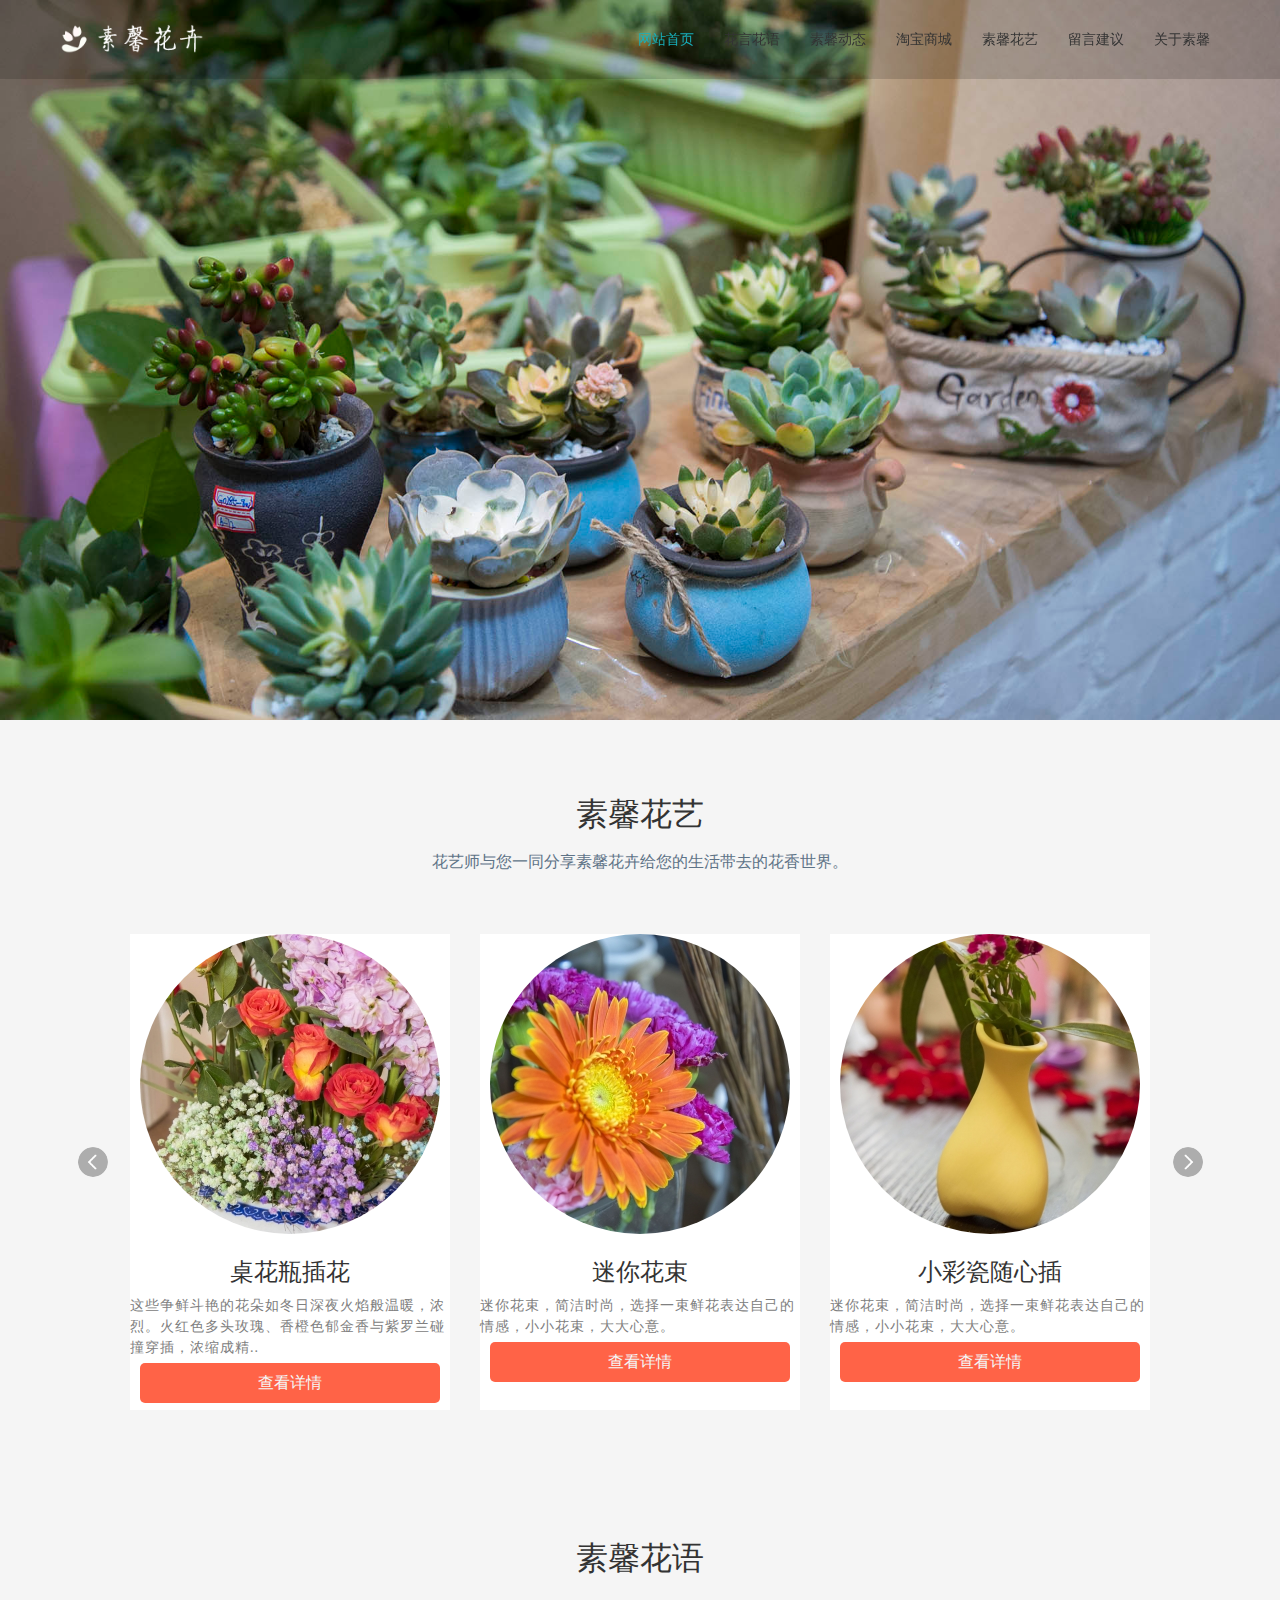
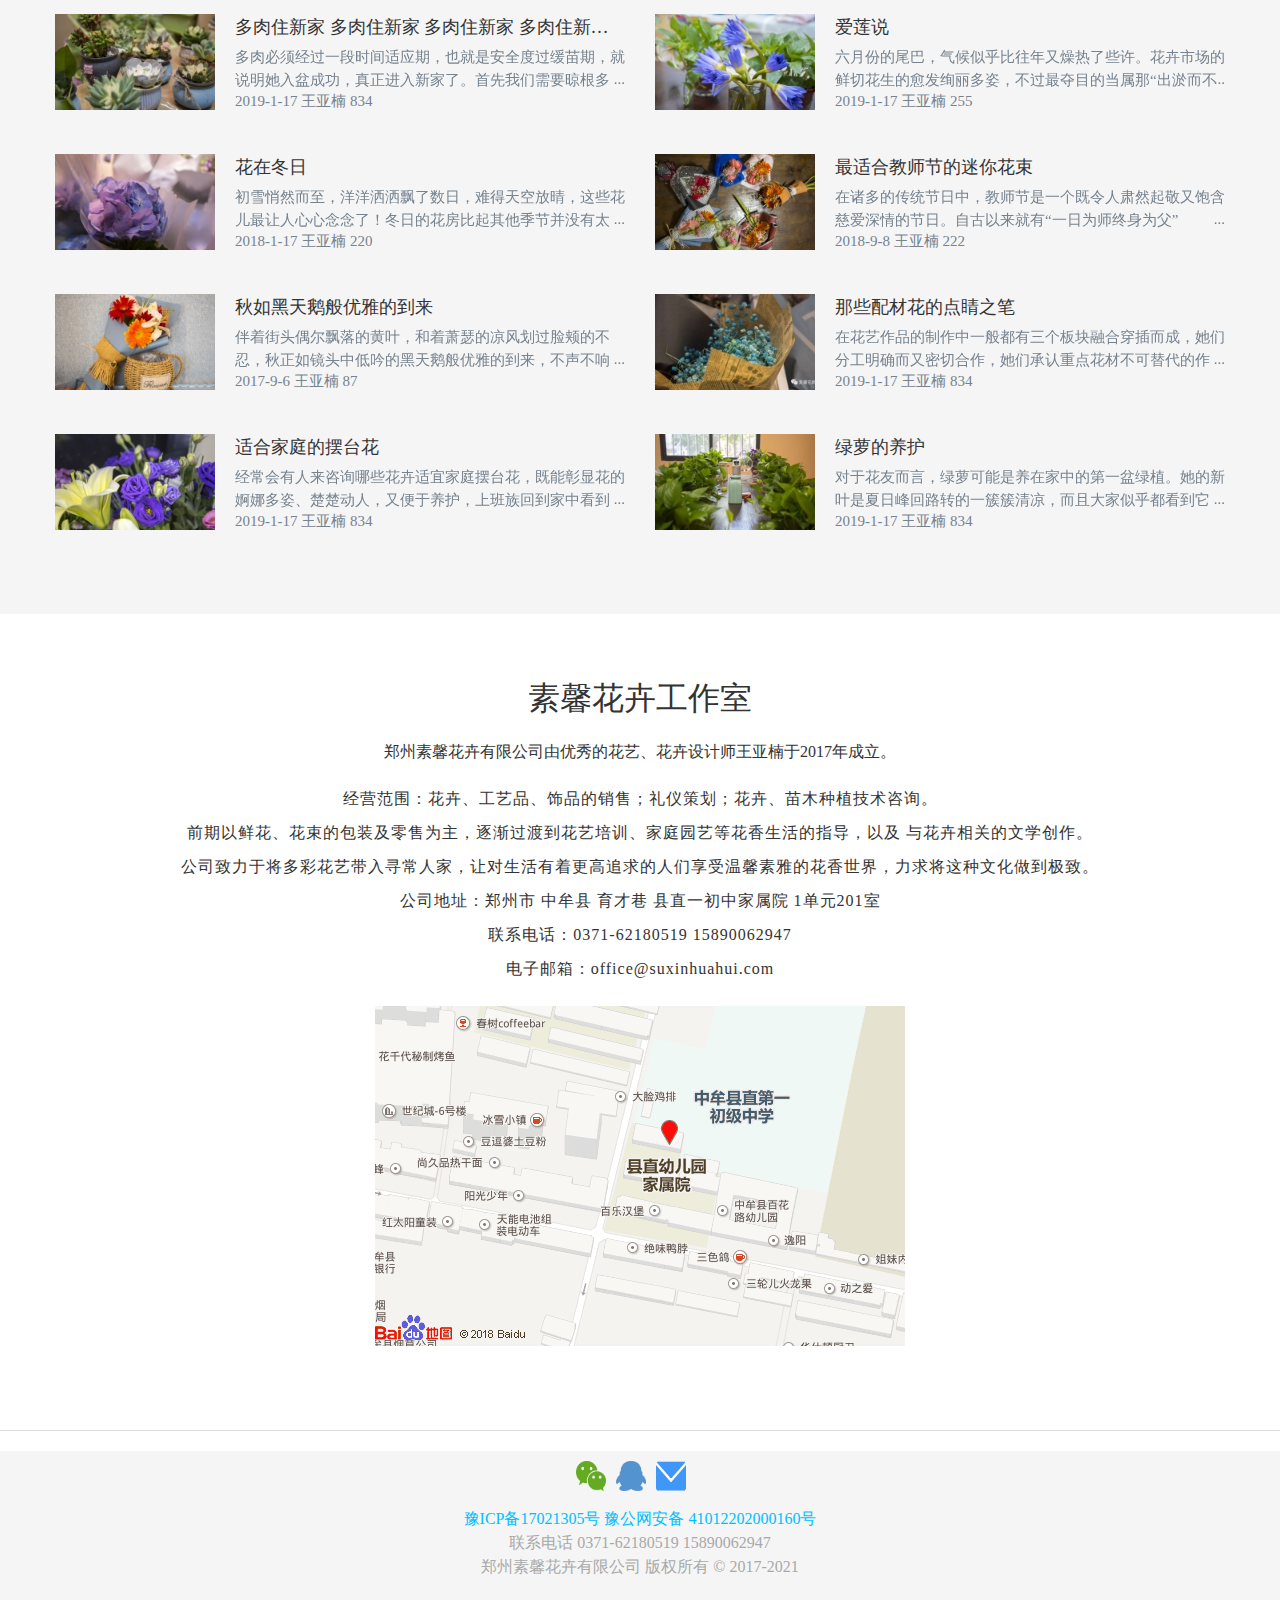
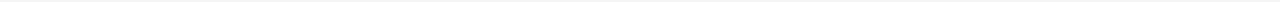
<file: huahui/index.html>
<!DOCTYPE html>
<html lang="en">
<head>
    <meta charset="UTF-8">
    <title>flower</title>
    <link rel="stylesheet " href="./css/index.css">
</head>
<body>
<div class="nav">
<div class="navContent">
    <div class="logo">
        <a href="" title="郑州素馨花卉有限公司">
            <img src="./images/loge.png" alt="">
        </a>
    </div>
    <ul class="navlist">
        <li><a href="index.html" style="color: #16b0bc">网站首页</a></li>
        <li><a href="huayan.html" title="花言花语">花言花语</a></li>
        <li><a href="" title="素馨动态">素馨动态</a></li>
        <li><a href=""title="淘宝商城">淘宝商城</a></li>
        <li><a href="huayi.html"title="素馨花艺">素馨花艺</a></li>
        <li><a href="jianyi.html"title="留言建议">留言建议</a></li>
        <li><a href="about.html"title="关于素馨">关于素馨</a></li>
    </ul>
</div>
</div>
<!--nav-->
<div class="banner">
    <img src="./images/lunbo1.JPG" alt="">
</div>
<!--banner-->
<div class="flowers">
   <div class="flowerscontent">
       <h1>素馨花艺</h1>
       <p class="desc">花艺师与您一同分享素馨花卉给您的生活带去的花香世界。</p>
       <div class="swiper">
           <div class="swiperleft">
               <img src="./images/tubiao1.png" alt="">
           </div>
           <div class="swipermiddle">
               <ul class="middlecontent">
                   <li class="swiperside">
                       <div class="picture">
                           <img src="./images/thumb%20(8).jpg" alt="">
                       </div>
                       <h2 class="title">桌花瓶插花</h2>
                       <P class="text">这些争鲜斗艳的花朵如冬日深夜火焰般温暖，浓烈。火红色多头玫瑰、香橙色郁金香与紫罗兰碰撞穿插，浓缩成精..</P>
                       <div class="down" style="color: whitesmoke;text-align: center;line-height: 40px">
                           查看详情
                       </div>
                   </li>

                       <li class="swiperside">
                           <div class="picture1">
                           <img src="./images/thumb%20(9).jpg" alt="">
                           </div>
                           <h2 class="title">迷你花束</h2>
                           <P class="text">迷你花束，简洁时尚，选择一束鲜花表达自己的情感，小小花束，大大心意。</P>
                           <div class="down" style="color: whitesmoke;text-align: center;line-height: 40px">
                               查看详情
                           </div>
                       </li>
                   <li class="swiperside">
                         <div class="picture2">
                           <img src="./images/thumb%20(10).jpg" alt="">
                          </div>
                       <h2 class="title">小彩瓷随心插</h2>
                       <P class="text">迷你花束，简洁时尚，选择一束鲜花表达自己的情感，小小花束，大大心意。</P>
                       <div class="down" style="color: whitesmoke;text-align: center;line-height: 40px">
                           查看详情
                       </div>
                   </li>

                   <li class="swiperside"></li>
                   <li class="swiperside"></li>
               </ul>
           </div>
           <div class="swiperright">
               <img src="./images/tubiao.png" alt="">
           </div>
       </div>
   </div>

</div>
<!--huayi-->
<div class="flower">
   <div class="flowercontent">
       <h1>素馨花语</h1>
       <ul class="flowerlist">
           <li class="flowerItem">
               <div class="flowerThumb">
                   <a href="">
                       <img src="./images/thumb.jpg" alt="">
                   </a>
               </div>
               <div class="flowerInfo">
                   <h2><a href="">
                       多肉住新家
                       多肉住新家
                       多肉住新家
                       多肉住新家
                       多肉住新家
                       多肉住新家
                       </a>
                   </h2>
                   <p class="infoDesc">
                       多肉必须经过一段时间适应期，也就是安全度过缓苗期，就说明她入盆成功，真正进入新家了。首先我们需要晾根多
                   </p>
                   <div class="infoother">
                       <span>2019-1-17</span>
                       <span>王亚楠</span>
                       <span>834</span>
                   </div>
               </div>
           </li>
           <!--item-->
           <li class="flowerItem">
               <div class="flowerThumb">
                   <a href="">
                       <img src="./images/thumb%20(1).jpg" alt="">
                   </a>
               </div>
               <div class="flowerInfo">
                   <h2><a href="">爱莲说</a></h2>
                   <p class="infoDesc">
                       六月份的尾巴，气候似乎比往年又燥热了些许。花卉市场的鲜切花生的愈发绚丽多姿，不过最夺目的当属那“出淤而不染
                   </p>
                   <div class="infoother">
                       <span>2019-1-17</span>
                       <span>王亚楠</span>
                       <span>255</span>
                   </div>
               </div>
           </li>
           <!--item-->
           <li class="flowerItem">
               <div class="flowerThumb">
                   <a href="">
                       <img src="./images/thumb%20(2).jpg" alt="">
                   </a>
               </div>
               <div class="flowerInfo">
                   <h2><a href="">花在冬日</a></h2>
                   <p class="infoDesc">
                       初雪悄然而至，洋洋洒洒飘了数日，难得天空放晴，这些花儿最让人心心念念了！冬日的花房比起其他季节并没有太
                   </p>
                   <div class="infoother">
                       <span>2018-1-17</span>
                       <span>王亚楠</span>
                       <span>220</span>
                   </div>
               </div>
           </li>
           <!--item-->
           <li class="flowerItem">
               <div class="flowerThumb">
                   <a href="">
                       <img src="./images/thumb%20(3).jpg" alt="">
                   </a>
               </div>
               <div class="flowerInfo">
                   <h2><a href="">
                       最适合教师节的迷你花束</a></h2>
                   <p class="infoDesc">
                       在诸多的传统节日中，教师节是一个既令人肃然起敬又饱含慈爱深情的节日。自古以来就有“一日为师终身为父”
                   </p>
                   <div class="infoother">
                       <span>2018-9-8</span>
                       <span>王亚楠</span>
                       <span>222</span>
                   </div>
               </div>
           </li>
           <!--item--> <li class="flowerItem">
               <div class="flowerThumb">
                   <a href="">
                       <img src="./images/thumb%20(4).jpg" alt="">
                   </a>
               </div>
               <div class="flowerInfo">
                   <h2><a href="">秋如黑天鹅般优雅的到来</a></h2>
                   <p class="infoDesc">
                       伴着街头偶尔飘落的黄叶，和着萧瑟的凉风划过脸颊的不忍，秋正如镜头中低吟的黑天鹅般优雅的到来，不声不响
                   </p>
                   <div class="infoother">
                       <span>2017-9-6</span>
                       <span>王亚楠</span>
                       <span>87</span>
                   </div>
               </div>
           </li>
           <!--item--> <li class="flowerItem">
               <div class="flowerThumb">
                   <a href="">
                       <img src="./images/thumb%20(5).jpg" alt="">
                   </a>
               </div>
               <div class="flowerInfo">
                   <h2><a href="">那些配材花的点睛之笔</a></h2>
                   <p class="infoDesc">
                       在花艺作品的制作中一般都有三个板块融合穿插而成，她们分工明确而又密切合作，她们承认重点花材不可替代的作
                   </p>
                   <div class="infoother">
                       <span>2019-1-17</span>
                       <span>王亚楠</span>
                       <span>834</span>
                   </div>
               </div>
           </li>
           <!--item-->
           <li class="flowerItem">
               <div class="flowerThumb">
                   <a href="">
                       <img src="./images/thumb%20(6).jpg" alt="">
                   </a>
               </div>
               <div class="flowerInfo">
                   <h2><a href="">适合家庭的摆台花</a></h2>
                   <p class="infoDesc">
                       经常会有人来咨询哪些花卉适宜家庭摆台花，既能彰显花的婀娜多姿、楚楚动人，又便于养护，上班族回到家中看到
                   </p>
                   <div class="infoother">
                       <span>2019-1-17</span>
                       <span>王亚楠</span>
                       <span>834</span>
                   </div>
               </div>
           </li>
           <!--item--> <li class="flowerItem">
               <div class="flowerThumb">
                   <a href="">
                       <img src="./images/thumb%20(7).jpg" alt="">
                   </a>
               </div>
               <div class="flowerInfo">
                   <h2><a href="">绿萝的养护</a></h2>
                   <p class="infoDesc">
                       对于花友而言，绿萝可能是养在家中的第一盆绿植。她的新叶是夏日峰回路转的一簇簇清凉，而且大家似乎都看到它
                   </p>
                   <div class="infoother">
                       <span>2019-1-17</span>
                       <span>王亚楠</span>
                       <span>834</span>
                   </div>
               </div>
           </li>
           <!--item-->

       </ul>
    </div>
</div>
<!--flower-->
<div class="workhome">
   <div class="workhomecontent">
       <h1 class="title" style="text-align: center;font-weight: 300" >素馨花卉工作室</h1>
    <p class="open" style="font-size: 16px; line-height: 20px;text-align: center">
        郑州素馨花卉有限公司由优秀的花艺、花卉设计师王亚楠于2017年成立。
    </p>
    <p class="text">
        经营范围：花卉、工艺品、饰品的销售；礼仪策划；花卉、苗木种植技术咨询。
    </p>
    <p class="text">
        前期以鲜花、花束的包装及零售为主，逐渐过渡到花艺培训、家庭园艺等花香生活的指导，以及
        与花卉相关的文学创作。
    </p>
    <p class="text">
        公司致力于将多彩花艺带入寻常人家，让对生活有着更高追求的人们享受温馨素雅的花香世界，力求将这种文化做到极致。
    </p>
    <p class="text">
        公司地址：郑州市 中牟县 育才巷 县直一初中家属院 1单元201室
    </p>
    <p class="text">
        联系电话：0371-62180519  15890062947
    </p>
    <p class="text">
        电子邮箱：office@suxinhuahui.com
    </p>
    <div class="images">
        <img src="./images/map.png" alt="">
    </div>
</div>
<!--dibu-->
    <div class="foot">
        <div class="footcontent">
            <div class="footerpic">
                <div class="footicon">
                    <img src="./images/timg.png" alt="">
                    <img src="./images/timg3.png" alt="">
                    <img src="./images/timg4.jpg" alt="">
                </div>
            </div>
            <p class="footer">
                <a href="" style="color: deepskyblue">豫ICP备17021305号    豫公网安备 41012202000160号</a>
            </p>
            <p class="footer">联系电话 0371-62180519 15890062947</p>
            <p class="footer">郑州素馨花卉有限公司 版权所有 © 2017-2021</p>
        </div>
    </div>
</div>
</body>
</html>
</file>
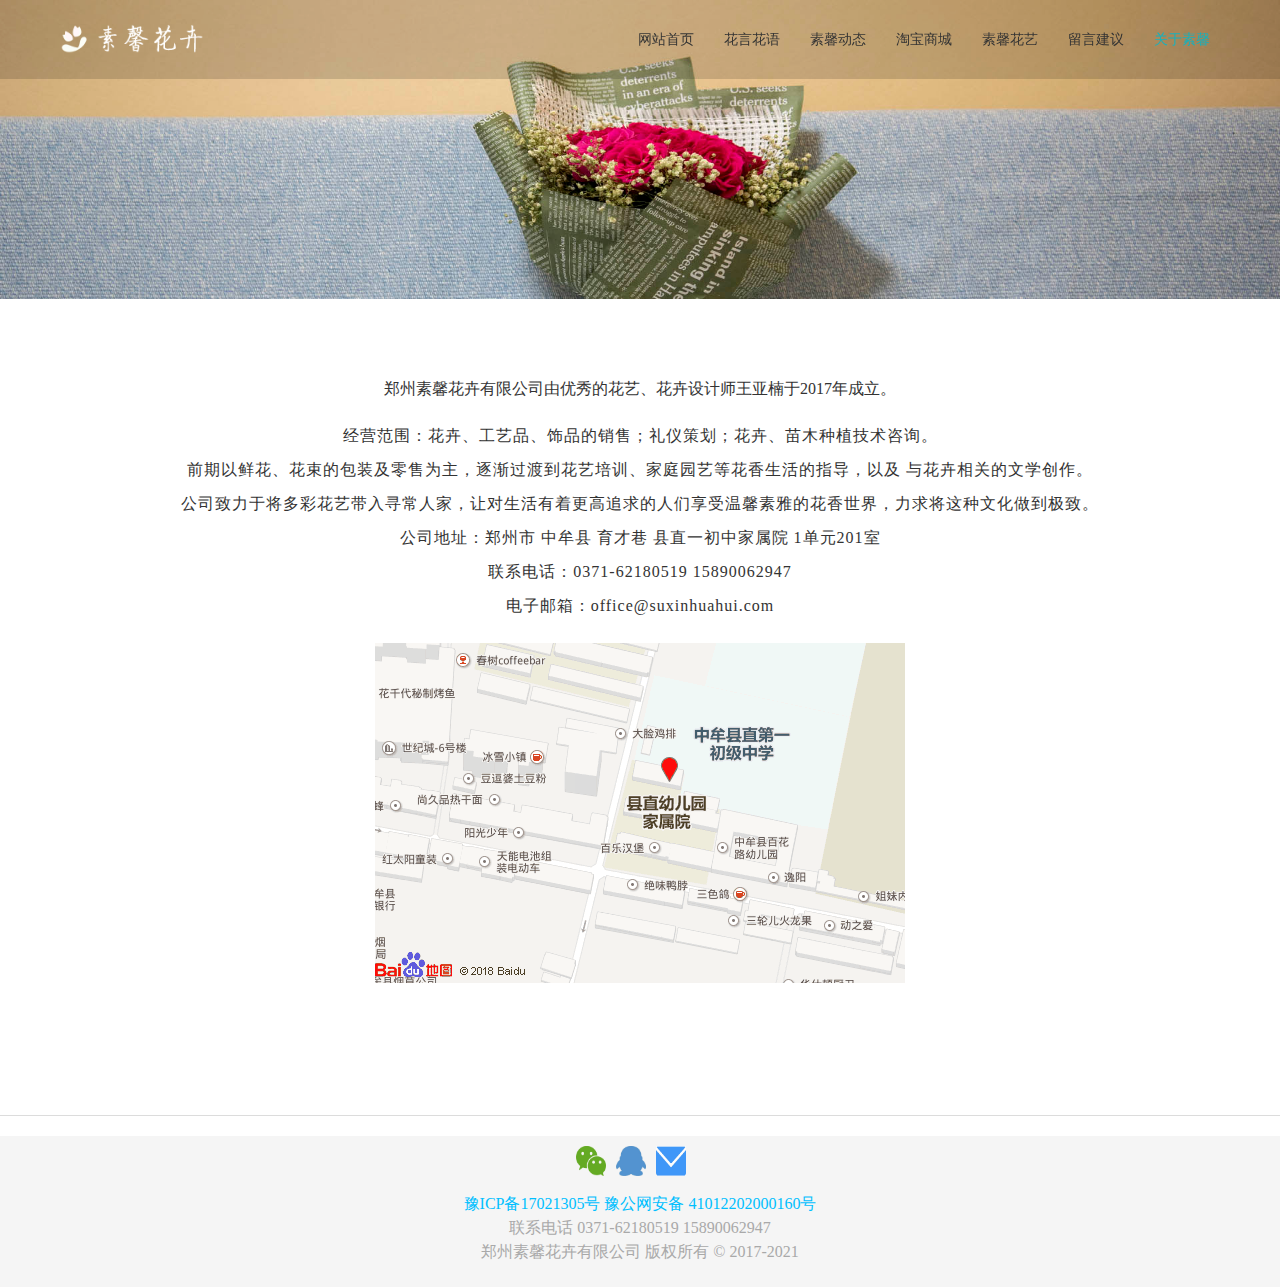
<file: huahui/about.html>
<!DOCTYPE html>
<html lang="en">
<head>
    <meta charset="UTF-8">
    <title>关于</title>
    <link rel="stylesheet" href="./css/about.css">
    <link rel="stylesheet" href="./css/base.css">
</head>
<body>
<div class="nav">
    <div class="navContent">
        <div class="logo">
            <a href="" title="郑州素馨花卉有限公司">
                <img src="./images/loge.png" alt="">
            </a>
        </div>
        <ul class="navlist">
            <li><a href="index.html">网站首页</a></li>
            <li><a href="huayan.html" title="花言花语">花言花语</a></li>
            <li><a href="" title="素馨动态">素馨动态</a></li>
            <li><a href=""title="淘宝商城">淘宝商城</a></li>
            <li><a href="huayi.html"title="素馨花艺">素馨花艺</a></li>
            <li><a href="jianyi.html"title="留言建议">留言建议</a></li>
            <li><a href="about.html"title="关于素馨" style="color: #16b0bc">关于素馨</a></li>
        </ul>
    </div>
</div>
<!--nav-->
<div class="banner">
    <img src="./images/guan.JPG" alt="">
</div>
<!--banner-->
<div class="workhome">
    <div class="workhomecontent">
        <!--<h1 class="title" style="text-align: center;font-weight: 300" >素馨花卉工作室</h1>-->
        <p class="open" style="font-size: 16px; line-height: 20px;text-align: center">
            郑州素馨花卉有限公司由优秀的花艺、花卉设计师王亚楠于2017年成立。
        </p>
        <p class="text">
            经营范围：花卉、工艺品、饰品的销售；礼仪策划；花卉、苗木种植技术咨询。
        </p>
        <p class="text">
            前期以鲜花、花束的包装及零售为主，逐渐过渡到花艺培训、家庭园艺等花香生活的指导，以及
            与花卉相关的文学创作。
        </p>
        <p class="text">
            公司致力于将多彩花艺带入寻常人家，让对生活有着更高追求的人们享受温馨素雅的花香世界，力求将这种文化做到极致。
        </p>
        <p class="text">
            公司地址：郑州市 中牟县 育才巷 县直一初中家属院 1单元201室
        </p>
        <p class="text">
            联系电话：0371-62180519  15890062947
        </p>
        <p class="text">
            电子邮箱：office@suxinhuahui.com
        </p>
        <div class="images">
            <img src="./images/map.png" alt="">
        </div>
    </div>
    <!--dibu-->
    <div class="foot">
        <div class="footcontent">
            <div class="footerpic">
                <div class="footicon">
                    <img src="./images/timg.png" alt="">
                    <img src="./images/timg3.png" alt="">
                    <img src="./images/timg4.jpg" alt="">
                </div>
            </div>
            <p class="footer">
                <a href="" style="color: deepskyblue">豫ICP备17021305号    豫公网安备 41012202000160号</a>
            </p>
            <p class="footer">联系电话 0371-62180519 15890062947</p>
            <p class="footer">郑州素馨花卉有限公司 版权所有 © 2017-2021</p>
        </div>
    </div>
    <!--foot-->
</div>
</body>
</html>
</file>
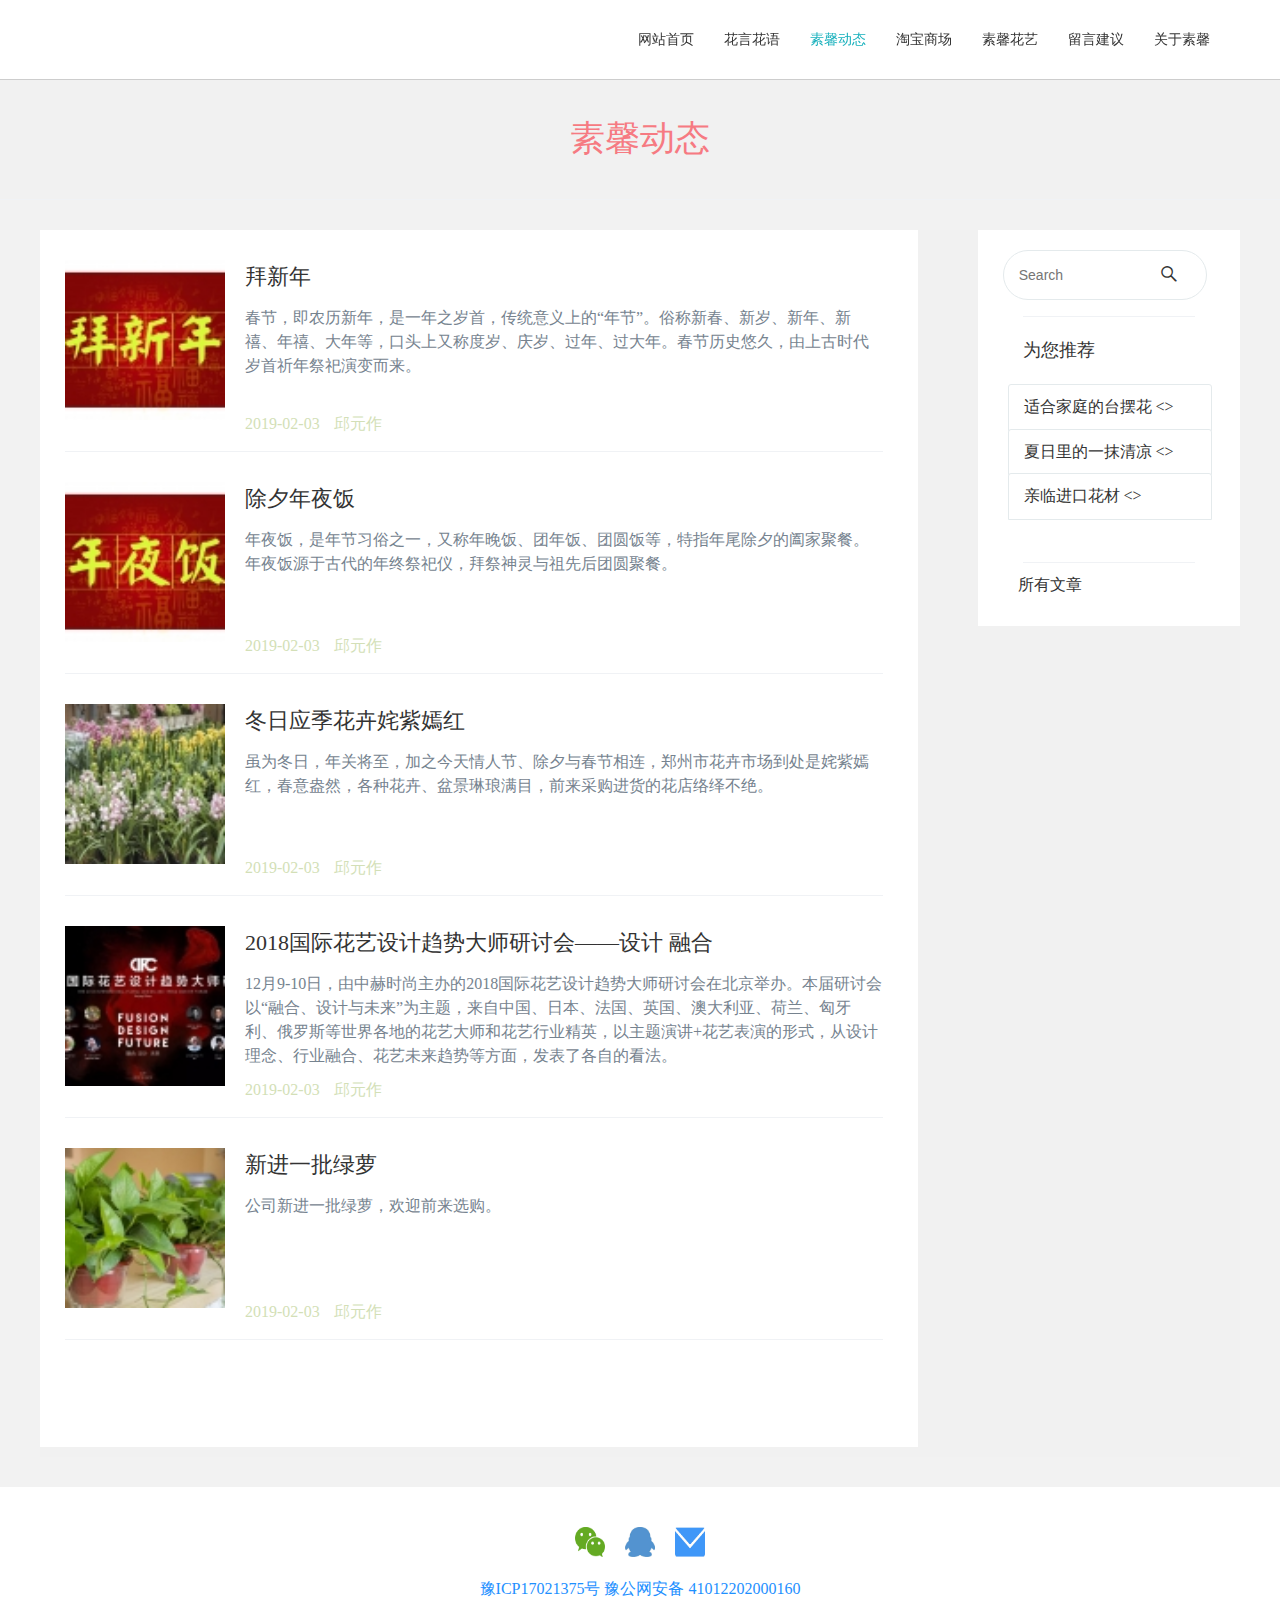
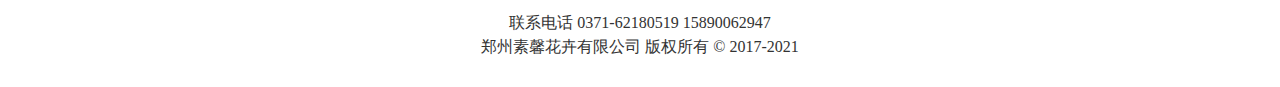
<file: huahui/dongtai.html>
<!DOCTYPE html>
<html lang="en">
<head>
    <meta charset="UTF-8">
    <title>素馨动态</title>
    <link rel="stylesheet" href="./css/dongtai.css">
    <link rel="stylesheet" href="./css/base.css">
</head>
<body>
<!--顶部-->
<div class="nav">
    <div class="navContent">
        <ul class="navList">
            <li><a href="index.html"  >网站首页</a></li>
            <li><a href="huayan.html">花言花语</a></li>
            <li><a href="dongtai.html"style="color: #16b0bc;">素馨动态</a></li>
            <li><a href="">淘宝商场</a></li>
            <li><a href="huayi.html">素馨花艺</a></li>
            <li><a href="jianyi.html">留言建议</a></li>
            <li><a href="about.html">关于素馨</a></li>
        </ul>
    </div>
</div>
<!--素馨动态-->
<div class="flowerTop">
    <h1>素馨动态</h1>
</div>
<!--右边-->
<!--左边-->
<section class="main">
    <div class="container">
        <div class="row">
            <div class="left">
                <div class="row">
                    <div class="leftList">
                        <ul class="textTop">
                            <li>
                                <div class="max">
                                    <div class="maxLeft" >
                                        <img src="./images/baixinnian.jpg" alt="">
                                    </div>
                                    <div class="maxRight" >
                                        <h4 class="bt" ><a href="">拜新年</a></h4>
                                        <p class="ds">春节，即农历新年，是一年之岁首，传统意义上的“年节”。俗称新春、新岁、新年、新禧、年禧、大年等，口头上又称度岁、庆岁、过年、过大年。春节历史悠久，由上古时代岁首祈年祭祀演变而来。</p>
                                        <p class="info">
                                            <span>2019-02-03</span>
                                            <span class="jian">邱元作</span>
                                            <span class="jian">
                                            </span>
                                        </p>
                                    </div>
                                </div>
                            </li>
                            <li>
                                <div class="max">
                                    <div class="maxLeft" >
                                        <img src="./images/nianyefan.jpg" alt="">
                                    </div>
                                    <div class="maxRight" >
                                        <h4 class="bt" ><a href="">除夕年夜饭</a></h4>
                                        <p class="ds">年夜饭，是年节习俗之一，又称年晚饭、团年饭、团圆饭等，特指年尾除夕的阖家聚餐。年夜饭源于古代的年终祭祀仪，拜祭神灵与祖先后团圆聚餐。</p>
                                        <p class="info">
                                            <span>2019-02-03</span>
                                            <span class="jian">邱元作</span>
                                        </p>
                                    </div>
                                </div>
                            </li>
                            <li>
                                <div class="max">
                                    <div class="maxLeft" >
                                        <img src="./images/dong.jpg" alt="">
                                    </div>
                                    <div class="maxRight" >
                                        <h4 class="bt" ><a href="">
                                            冬日应季花卉姹紫嫣红</a></h4>
                                        <p class="ds">虽为冬日，年关将至，加之今天情人节、除夕与春节相连，郑州市花卉市场到处是姹紫嫣红，春意盎然，各种花卉、盆景琳琅满目，前来采购进货的花店络绎不绝。</p>
                                        <p class="info">
                                            <span>2019-02-03</span>
                                            <span class="jian">邱元作</span>
                                            <span class="jian">
                                            </span>
                                        </p>
                                    </div>
                                </div>
                            </li>
                            <li>
                                <div class="max">
                                    <div class="maxLeft" >
                                        <img src="./images/design.jpg" alt="">
                                    </div>
                                    <div class="maxRight" >
                                        <h4 class="bt" ><a href="">
                                            2018国际花艺设计趋势大师研讨会——设计 融合</a></h4>
                                        <p class="ds">12月9-10日，由中赫时尚主办的2018国际花艺设计趋势大师研讨会在北京举办。本届研讨会以“融合、设计与未来”为主题，来自中国、日本、法国、英国、澳大利亚、荷兰、匈牙利、俄罗斯等世界各地的花艺大师和花艺行业精英，以主题演讲+花艺表演的形式，从设计理念、行业融合、花艺未来趋势等方面，发表了各自的看法。</p>
                                        <p class="info">
                                            <span>2019-02-03</span>
                                            <span class="jian">邱元作</span>
                                            <span class="jian">
                                            </span>
                                        </p>
                                    </div>
                                </div>
                            </li>
                            <li>
                                <div class="max">
                                    <div class="maxLeft" >
                                        <img src="./images/lvluo.jpg" alt="">
                                    </div>
                                    <div class="maxRight" >
                                        <h4 class="bt" ><a href="">
                                            新进一批绿萝</a></h4>
                                        <p class="ds">公司新进一批绿萝，欢迎前来选购。</p>
                                        <p class="info">
                                            <span>2019-02-03</span>
                                            <span class="jian">邱元作</span>
                                            <span class="jian">
                                            </span>
                                        </p>
                                    </div>
                                </div>
                            </li>
                        </ul>
                    </div>
                </div>
            </div>
            <div class="right">
                <div class="row">
                    <div class="rightList">
                        <form action="">
                            <div class="form">
                                <div class="inputSearch">
                                    <div class="button">
                                        <i class="iconfont icon-sousuo"></i>
                                    </div>
                                    <input  placeholder="Search" class="form-control" type="text">
                                </div>
                            </div>
                        </form>
                        <div class="list">
                            <h3>为您推荐</h3>
                            <ul class="list-group">
                                <li class="listItem">
                                    <a href="">适合家庭的台摆花</a>
                                    <>
                                <li class="listItem">
                                    <a href="">夏日里的一抹清凉</a>
                                    <>
                                <li class="listItem">
                                    <a href="">亲临进口花材</a>
                                    <>
                            </ul>
                        </div>
                        <div class="dibu"><a href="">所有文章</a></div>
                    </div>
                </div>
            </div>
        </div>
    </div>
</section>
<!--底部-->
<div class="under">
    <div class="small">
        <span> <img src="./images/timg.png" alt=""></span><span> <img src="./images/timg3.png" alt=""></span><span>
        <img src="./images/timg4.jpg" alt=""></span>
    </div>
    <div class="change">
        <a href="">豫ICP17021375号</a>
        <a href="">豫公网安备 41012202000160</a>
    </div>
    <p style="text-align: center">联系电话 0371-62180519 15890062947</p>
    <p style="text-align: center">郑州素馨花卉有限公司 版权所有 © 2017-2021</p>
</div>
</body>
</html>
</file>
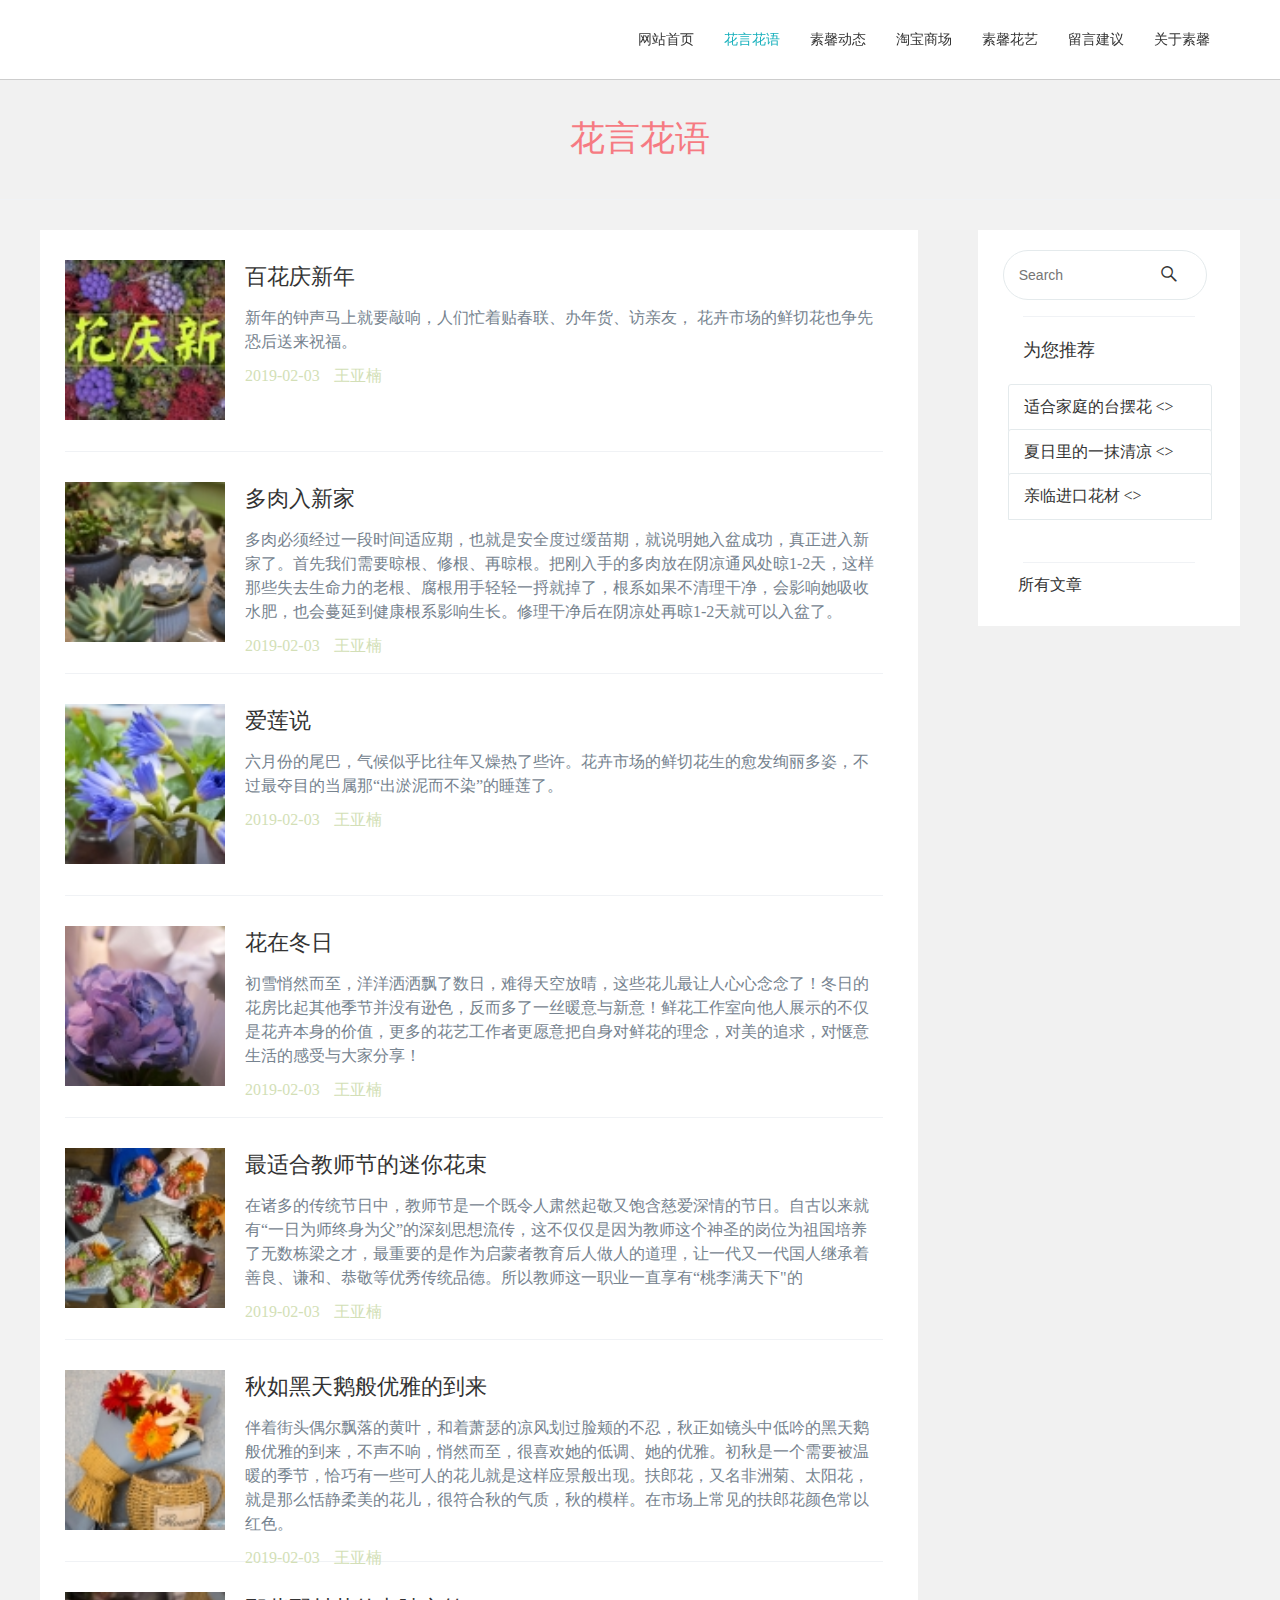
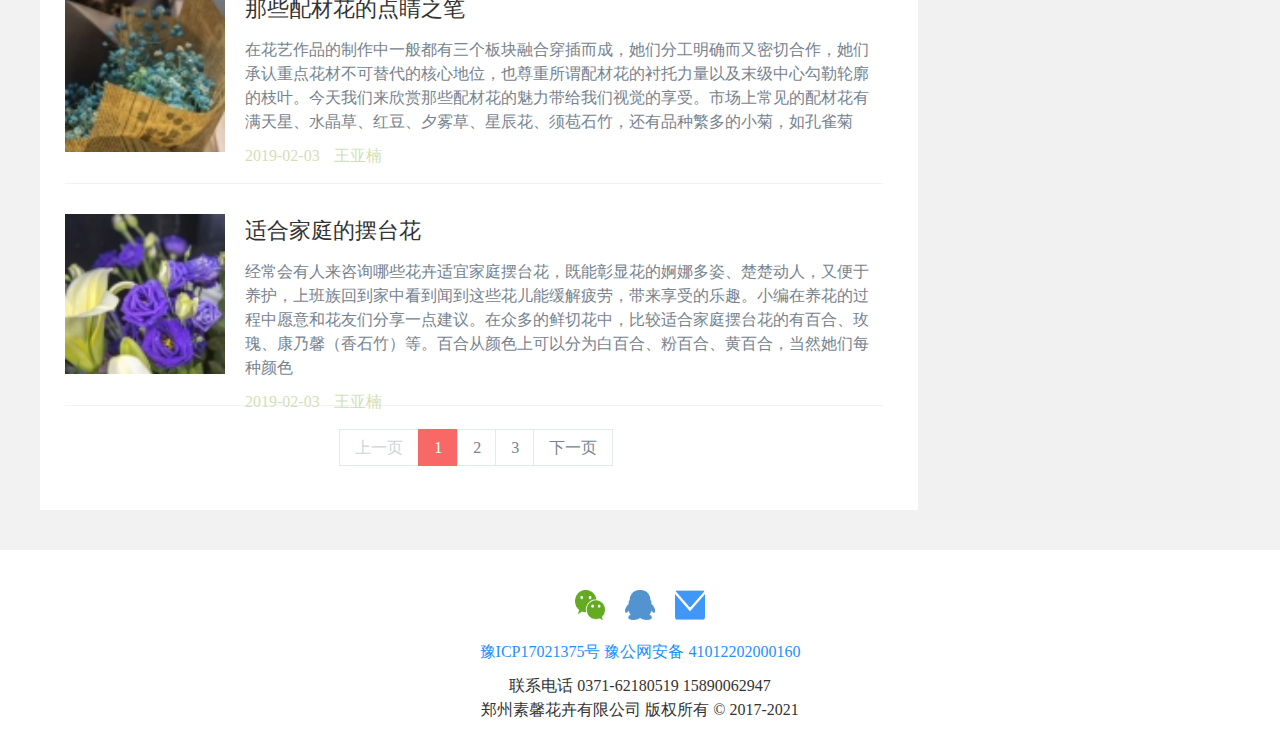
<file: huahui/huayan.html>
<!DOCTYPE html>
<html lang="en">
<head>
    <meta charset="UTF-8">
    <title>花言花语</title>
    <link rel="stylesheet" href="./css/hyhy.css">
    <link rel="stylesheet" href="./css/base.css">
</head>
<body>
<!--顶部-->
<div class="nav">
    <div class="navContent">
        <ul class="navList">
            <li><a href="index.html"  >网站首页</a></li>
            <li><a href="huayan.html"style="color: #16b0bc;">花言花语</a></li>
            <li><a href="dongtai.html">素馨动态</a></li>
            <li><a href="">淘宝商场</a></li>
            <li><a href="huayi.html">素馨花艺</a></li>
            <li><a href="jianyi.html">留言建议</a></li>
            <li><a href="about.html">关于素馨</a></li>
        </ul>
    </div>
</div>
<!--花言花语-->
<div class="flowerTop">
    <h1>花言花语</h1>
</div>
<!--右边-->

<!--左边-->
<section class="main">
    <div class="container">
        <div class="row">
            <div class="left">
                <div class="row">
                    <div class="leftList">
                        <ul class="textTop">
                            <li>
                                <div class="max">
                                    <div class="maxLeft" >
                                        <img src="./images/huaqing%20(11).jpg" alt="">
                                    </div>
                                    <div class="maxRight" >
                                        <h4 class="bt" ><a href="">百花庆新年</a></h4>
                                        <p class="ds">新年的钟声马上就要敲响，人们忙着贴春联、办年货、访亲友，
                                            花卉市场的鲜切花也争先恐后送来祝福。</p>
                                        <p class="info">
                                            <span>2019-02-03</span>
                                            <span class="jian">王亚楠</span>
                                            <span class="jian">
                                            </span>
                                        </p>
                                    </div>
                                </div>
                            </li>
                            <li>
                                <div class="max">
                                    <div class="maxLeft" >
                                        <img src="./images/duorou%20(12).jpg" alt="">
                                    </div>
                                    <div class="maxRight" >
                                        <h4 class="bt" ><a href="">
                                            多肉入新家</a></h4>
                                        <p class="ds">多肉必须经过一段时间适应期，也就是安全度过缓苗期，就说明她入盆成功，真正进入新家了。首先我们需要晾根、修根、再晾根。把刚入手的多肉放在阴凉通风处晾1-2天，这样那些失去生命力的老根、腐根用手轻轻一捋就掉了，根系如果不清理干净，会影响她吸收水肥，也会蔓延到健康根系影响生长。修理干净后在阴凉处再晾1-2天就可以入盆了。</p>
                                        <p class="info">
                                            <span>2019-02-03</span>
                                            <span class="jian">王亚楠</span>
                                            <span class="jian">
                                            </span>
                                        </p>
                                    </div>
                                </div>
                            </li>
                            <li>
                                <div class="max">
                                    <div class="maxLeft" >
                                        <img src="./images/ailianshuo(13).jpg" alt="">
                                    </div>
                                    <div class="maxRight" >
                                        <h4 class="bt" ><a href="">
                                            爱莲说</a></h4>
                                        <p class="ds">六月份的尾巴，气候似乎比往年又燥热了些许。花卉市场的鲜切花生的愈发绚丽多姿，不过最夺目的当属那“出淤泥而不染”的睡莲了。</p>
                                        <p class="info">
                                            <span>2019-02-03</span>
                                            <span class="jian">王亚楠</span>
                                            <span class="jian">
                                            </span>
                                        </p>
                                    </div>
                                </div>
                            </li>
                            <li>
                                <div class="max">
                                    <div class="maxLeft" >
                                        <img src="./images/dongri(14).jpg" alt="">
                                    </div>
                                    <div class="maxRight" >
                                        <h4 class="bt" ><a href="">
                                            花在冬日</a></h4>
                                        <p class="ds">初雪悄然而至，洋洋洒洒飘了数日，难得天空放晴，这些花儿最让人心心念念了！冬日的花房比起其他季节并没有逊色，反而多了一丝暖意与新意！鲜花工作室向他人展示的不仅是花卉本身的价值，更多的花艺工作者更愿意把自身对鲜花的理念，对美的追求，对惬意生活的感受与大家分享！</p>
                                        <p class="info">
                                            <span>2019-02-03</span>
                                            <span class="jian">王亚楠</span>
                                            <span class="jian">
                                            </span>
                                        </p>
                                    </div>
                                </div>
                            </li>
                            <li>
                                <div class="max">
                                    <div class="maxLeft" >
                                        <img src="./images/jiaoshi%20(11).jpg" alt="">
                                    </div>
                                    <div class="maxRight" >
                                        <h4 class="bt" ><a href="">最适合教师节的迷你花束</a></h4>
                                        <p class="ds">在诸多的传统节日中，教师节是一个既令人肃然起敬又饱含慈爱深情的节日。自古以来就有“一日为师终身为父”的深刻思想流传，这不仅仅是因为教师这个神圣的岗位为祖国培养了无数栋梁之才，最重要的是作为启蒙者教育后人做人的道理，让一代又一代国人继承着善良、谦和、恭敬等优秀传统品德。所以教师这一职业一直享有“桃李满天下"的</p>
                                        <p class="info">
                                            <span>2019-02-03</span>
                                            <span class="jian">王亚楠</span>
                                            <span class="jian">
                                            </span>
                                        </p>
                                    </div>
                                </div>
                            </li>
                            <li>
                                <div class="max">
                                    <div class="maxLeft" >
                                        <img src="./images/heitiane%20(11).jpg" alt="">
                                    </div>
                                    <div class="maxRight" >
                                        <h4 class="bt" ><a href="">秋如黑天鹅般优雅的到来</a></h4>
                                        <p class="ds">伴着街头偶尔飘落的黄叶，和着萧瑟的凉风划过脸颊的不忍，秋正如镜头中低吟的黑天鹅般优雅的到来，不声不响，悄然而至，很喜欢她的低调、她的优雅。初秋是一个需要被温暖的季节，恰巧有一些可人的花儿就是这样应景般出现。扶郎花，又名非洲菊、太阳花，就是那么恬静柔美的花儿，很符合秋的气质，秋的模样。在市场上常见的扶郎花颜色常以红色。</p>
                                        <p class="info">
                                            <span>2019-02-03</span>
                                            <span class="jian">王亚楠</span>
                                            <span class="jian">
                                            </span>
                                        </p>
                                    </div>
                                </div>
                            </li>
                            <li>
                                <div class="max">
                                    <div class="maxLeft" >
                                        <img src="./images/peicai11).jpg" alt="">
                                    </div>
                                    <div class="maxRight" >
                                        <h4 class="bt" ><a href="">
                                            那些配材花的点睛之笔</a></h4>
                                        <p class="ds">在花艺作品的制作中一般都有三个板块融合穿插而成，她们分工明确而又密切合作，她们承认重点花材不可替代的核心地位，也尊重所谓配材花的衬托力量以及末级中心勾勒轮廓的枝叶。今天我们来欣赏那些配材花的魅力带给我们视觉的享受。市场上常见的配材花有满天星、水晶草、红豆、夕雾草、星辰花、须苞石竹，还有品种繁多的小菊，如孔雀菊</p>
                                        <p class="info">
                                            <span>2019-02-03</span>
                                            <span class="jian">王亚楠</span>
                                            <span class="jian">
                                            </span>
                                        </p>
                                    </div>
                                </div>
                            </li>
                            <li>
                                <div class="max">
                                    <div class="maxLeft" >
                                        <img src="./images/baitai.jpg" alt="">
                                    </div>
                                    <div class="maxRight" >
                                        <h4 class="bt" ><a href="">适合家庭的摆台花</a></h4>
                                        <p class="ds">经常会有人来咨询哪些花卉适宜家庭摆台花，既能彰显花的婀娜多姿、楚楚动人，又便于养护，上班族回到家中看到闻到这些花儿能缓解疲劳，带来享受的乐趣。小编在养花的过程中愿意和花友们分享一点建议。在众多的鲜切花中，比较适合家庭摆台花的有百合、玫瑰、康乃馨（香石竹）等。百合从颜色上可以分为白百合、粉百合、黄百合，当然她们每种颜色</p>
                                        <p class="info">
                                            <span>2019-02-03</span>
                                            <span class="jian">王亚楠</span>
                                            <span class="jian">
                                            </span>
                                        </p>
                                    </div>
                                </div>
                            </li>
                        </ul>
                        <div class="leftBottom">
                             <div class="pager">
                                 <span class="Per">上一页</span>
                                 <span class="Ahover">1</span>
                                 <a href="" class="vary">2</a>
                                 <a href="" class="vary">3</a>
                                 <a href="" class="Nat">下一页</a>
                             </div>
                        </div>
                    </div>
                </div>
            </div>
<div class="right">
            <div class="row">
                <div class="rightList">
                    <form action="">
                        <div class="form">
                            <div class="inputSearch">
                                <div class="button">
                                    <i class="iconfont icon-sousuo"></i>
                                </div>
                                <input  placeholder="Search" class="form-control" type="text">
                            </div>
                        </div>
                    </form>
                    <div class="list">
                        <h3>为您推荐</h3>
                        <ul class="list-group">
                            <li class="listItem">
                                <a href="">适合家庭的台摆花</a>
                                <>
                            <li class="listItem">
                                <a href="">夏日里的一抹清凉</a>
                                <>
                            <li class="listItem">
                                <a href="">亲临进口花材</a>
                                <>
                        </ul>
                    </div>
                    <div class="dibu"><a href="">所有文章</a></div>
                </div>
            </div>
        </div>

    </div>
    </div>
</section>
<!--底部-->
<div class="under">
    <div class="small">
        <span> <img src="./images/timg.png" alt=""></span><span> <img src="./images/timg3.png" alt=""></span><span>
        <img src="./images/timg4.jpg" alt=""></span>
    </div>
    <div class="change">
        <a href="">豫ICP17021375号</a>
        <a href="">豫公网安备 41012202000160</a>
    </div>
    <p style="text-align: center">联系电话 0371-62180519 15890062947</p>
    <p style="text-align: center">郑州素馨花卉有限公司 版权所有 © 2017-2021</p>
</div>
</body>
</html>
</file>
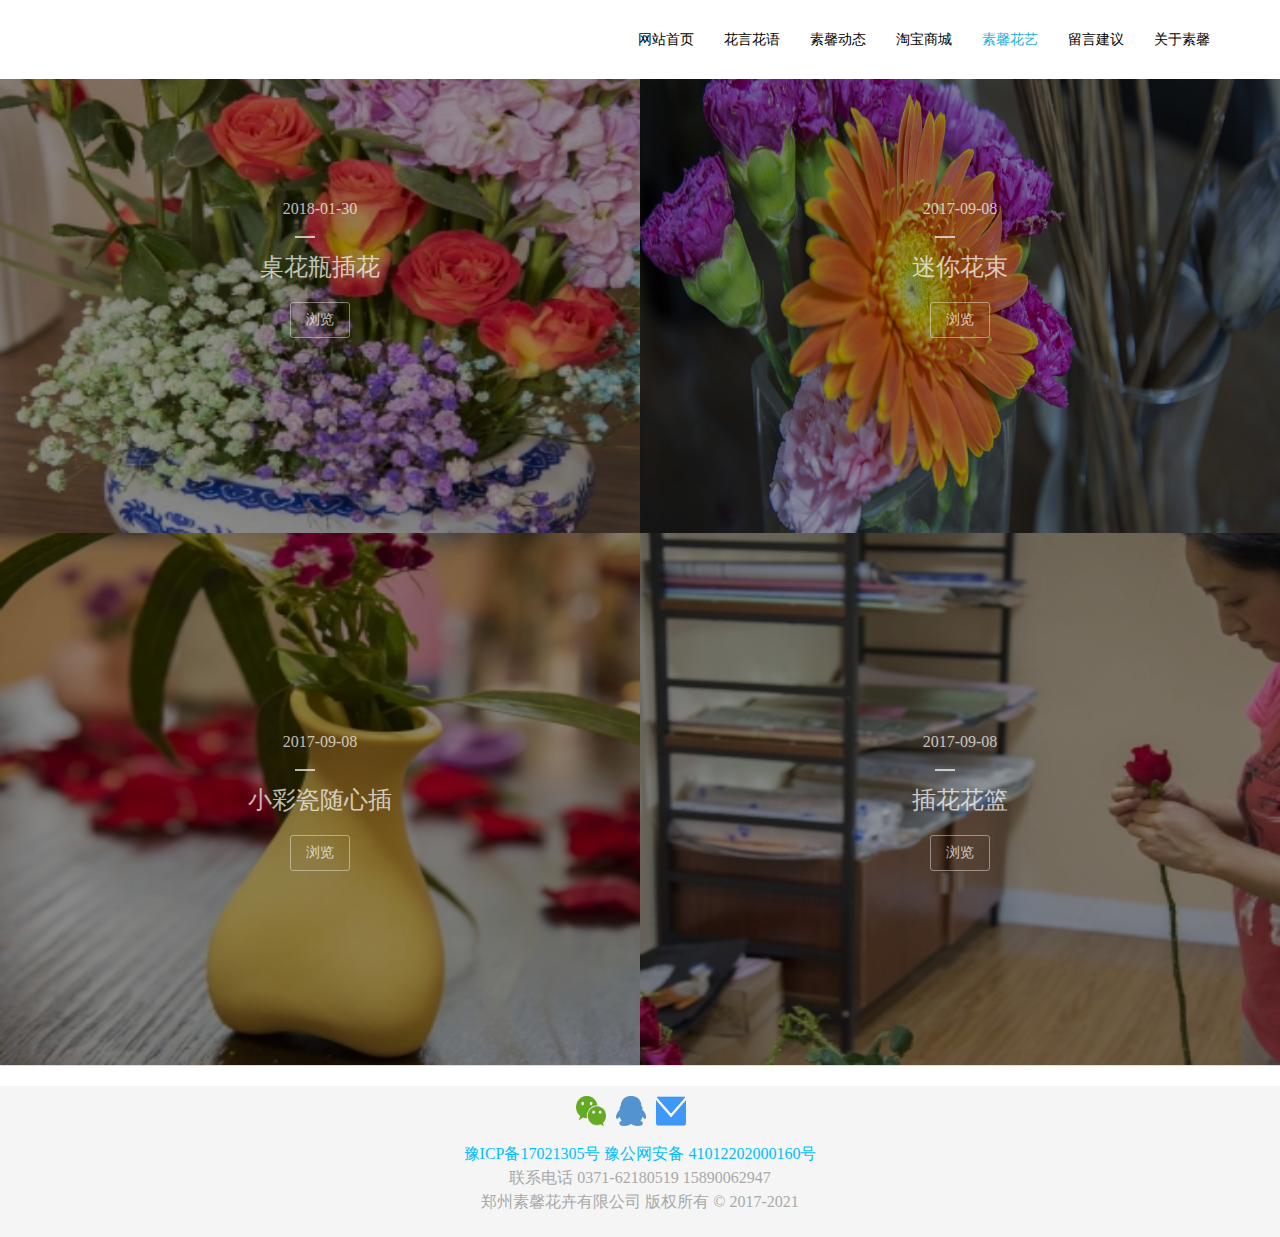
<file: huahui/huayi.html>
<!DOCTYPE html>
<html lang="en">
<head>
    <meta charset="UTF-8">
    <title>素馨花艺-郑州素馨花卉有限公司</title>
    <link rel="stylesheet" href="./css/huayi.css">
    <link rel="stylesheet" href="./css/base.css">
</head>
<body>
<div class="nav">
    <div class="navContent">
        <!--<div class="logo">
            <a href="">
                <img src="./images/logo.png" alt="" title="郑州素馨花卉有限公司">
            </a>
        </div>-->
        <div class="navList">
            <li><a href="index.html">网站首页</a></li>
            <li><a href="huayan.html">花言花语</a></li>
            <li><a href="dongtai.html">素馨动态</a></li>
            <li><a href="">淘宝商城</a></li>
            <li><a href="huayi.html" style="color: #16b0dc">素馨花艺</a></li>
            <li><a href="jianyi.html">留言建议</a></li>
            <li><a href="about.html">关于素馨</a></li>
        </div>
    </div>
</div>
<ul>
    <li>
        <img src="./images/f3.jpg" alt="">
        <div class="info">
            <div class="infoContent">
                <p>2018-01-30</p>
                <div class="line"></div>
                <h3>桌花瓶插花</h3>
                <div class="btn">浏览</div>
            </div>
        </div>
    </li>
    <li>
        <img src="./images/miniflower.JPG" alt="">
        <div class="info">
            <div class="infoContent">
                <p>2017-09-08</p>
                <div class="line"></div>
                <h3>迷你花束</h3>
                <div class="btn">浏览</div>
            </div>
        </div>
    </li>
    <li>
        <img src="./images/f1.jpg" alt="">
        <div class="info">
            <div class="infoContent">
                <p>2017-09-08</p>
                <div class="line"></div>
                <h3>小彩瓷随心插</h3>
                <div class="btn">浏览</div>
            </div>
        </div>
    </li>
    <li>
        <img src="./images/f2.jpg" alt="">
        <div class="info">
            <div class="infoContent">
                <p>2017-09-08</p>
                <div class="line"></div>
                <h3>插花花篮</h3>
                <div class="btn">浏览</div>
            </div>
        </div>
    </li>
</ul>
<div class="foot">
    <div class="footcontent">
        <div class="footerpic">
            <div class="footicon">
                <img src="./images/timg.png" alt="">
                <img src="./images/timg3.png" alt="">
                <img src="./images/timg4.jpg" alt="">
            </div>
        </div>
        <p class="footer">
            <a href="" style="color: deepskyblue">豫ICP备17021305号    豫公网安备 41012202000160号</a>
        </p>
        <p class="footer">联系电话 0371-62180519 15890062947</p>
        <p class="footer">郑州素馨花卉有限公司 版权所有 © 2017-2021</p>
    </div>
</div>
</body>
</html>
</file>
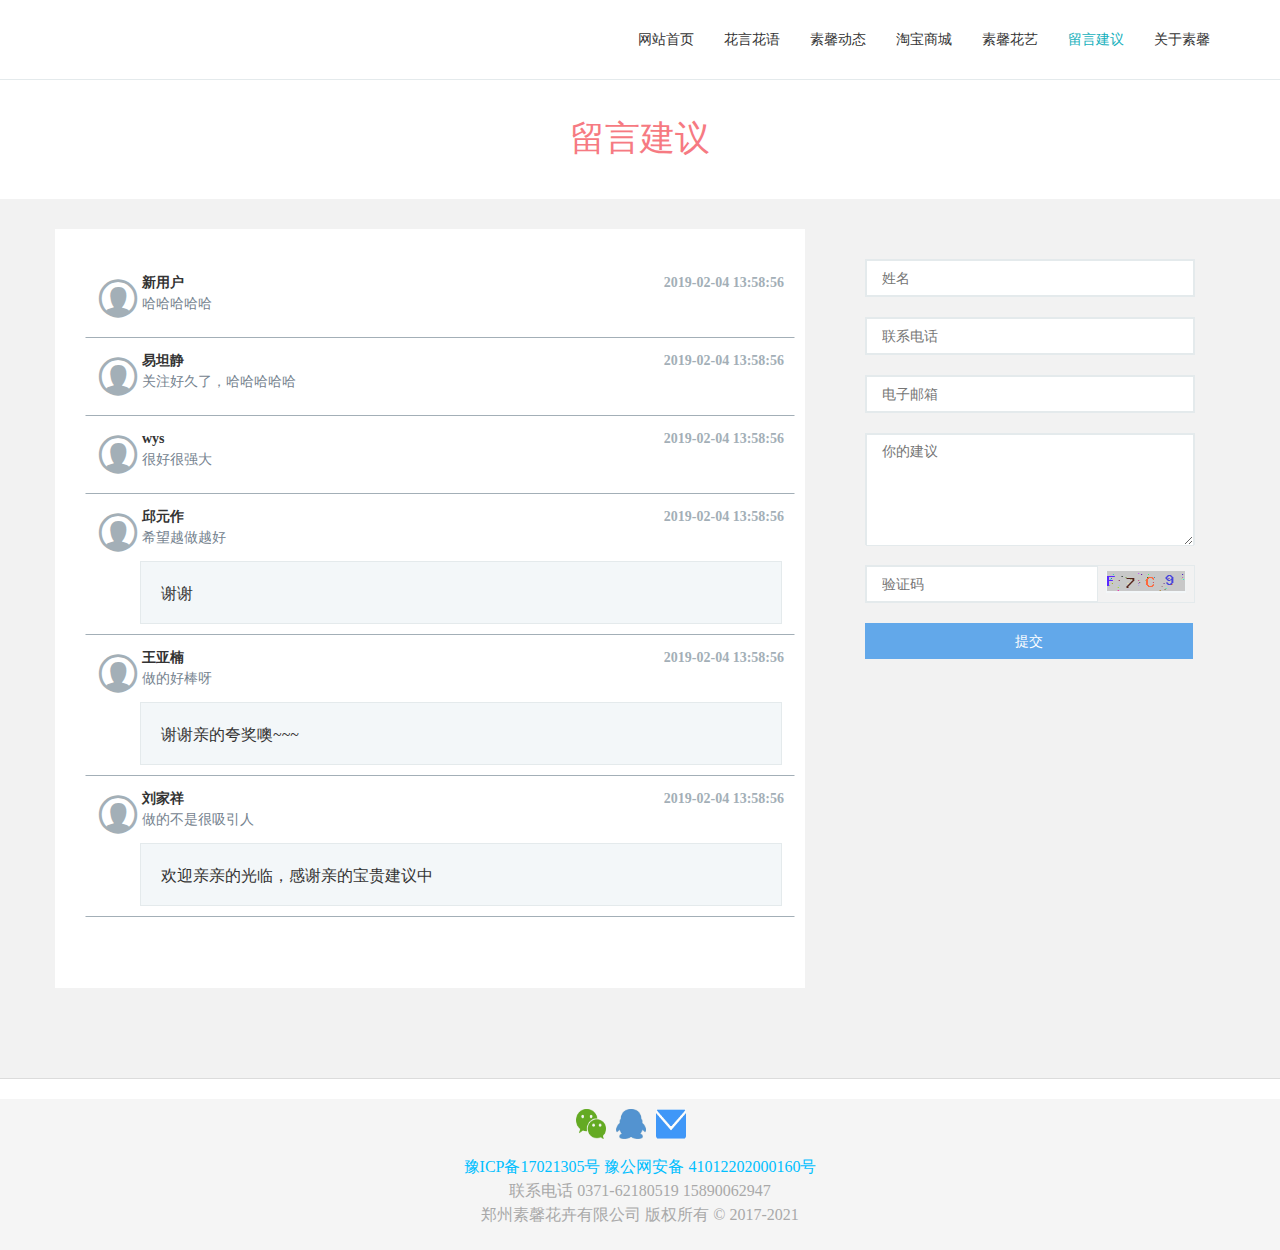
<file: huahui/jianyi.html>
<!DOCTYPE html>
<html lang="en">
<head>
    <meta charset="UTF-8">
    <title>留言建议</title>
    <link rel="stylesheet" href="./css/jianyi.css">
    <link rel="stylesheet" href="./css/base.css">
</head>
<body>
<div class="nav">
    <div class="navContent">
        <ul class="navlist">
            <li><a href="index.html" >网站首页</a></li>
            <li><a href="huayan.html" title="花言花语">花言花语</a></li>
            <li><a href="" title="素馨动态">素馨动态</a></li>
            <li><a href=""title="淘宝商城">淘宝商城</a></li>
            <li><a href="huayi.html"title="素馨花艺">素馨花艺</a></li>
            <li><a href="jianyi.html"title="留言建议"style="color: #16b0bc">留言建议</a></li>
            <li><a href="about.html"title="关于素馨">关于素馨</a></li>
        </ul>
    </div>
</div>
<!--nav-->
<div class="met-banner">
    <h1 class="banner-text">留言建议</h1>
</div>
<!--met-banner-->
    <div class="banner">
        <div class="message">
            <div class="message-left">
                <ul>
                    <li class="list-group">
                        <div class="media">
                            <div class="media-left">
                                <i class="iconfont icon-wodexuanzhong " style="font-size: 44px;"></i>
                            </div>
                            <div class="media-body">
                                <h4 >新用户
                                    <p>2019-02-04 13:58:56</p>
                                </h4 >
                                <p1>哈哈哈哈哈</p1>
                            </div>
                        </div>

                    </li>
                    <li class="list-group">
                        <div class="media">
                            <div class="media-left">
                                <i class="iconfont icon-wodexuanzhong " style="font-size: 44px;"></i>
                            </div>
                            <div class="media-body">
                                <h4 >易坦静
                                    <p>2019-02-04 13:58:56</p>
                                </h4 >
                                <p1>关注好久了，哈哈哈哈哈</p1>
                            </div>
                        </div>

                    </li>
                    <li class="list-group">
                        <div class="media">
                            <div class="media-left">
                                <i class="iconfont icon-wodexuanzhong " style="font-size: 44px;"></i>
                            </div>
                            <div class="media-body">
                                <h4 >wys
                                    <p>2019-02-04 13:58:56</p>
                                </h4 >
                                <p1>很好很强大</p1>
                            </div>
                        </div>

                    </li>
                    <li class="list-group1">
                        <div class="media">
                            <div class="media-left">
                                <i class="iconfont icon-wodexuanzhong " style="font-size: 44px;"></i>
                            </div>
                            <div class="media-body">
                                <h4 >邱元作
                                    <p>2019-02-04 13:58:56</p>
                                </h4 >
                                <p1>希望越做越好</p1>
                            </div>
                        </div>
                        <div class="media-content">
                            谢谢
                        </div>
                    </li>
                    <li class="list-group1">
                        <div class="media">
                            <div class="media-left">
                                <i class="iconfont icon-wodexuanzhong " style="font-size: 44px;"></i>
                            </div>
                            <div class="media-body">
                                <h4 >王亚楠
                                    <p>2019-02-04 13:58:56</p>
                                </h4 >
                                <p1>做的好棒呀</p1>
                            </div>
                        </div>
                        <div class="media-content">
                            谢谢亲的夸奖噢~~~
                        </div>
                    </li>
                    <li class="list-group1">
                        <div class="media">
                            <div class="media-left">
                                <i class="iconfont icon-wodexuanzhong " style="font-size: 44px;"></i>
                            </div>
                            <div class="media-body">
                                <h4 >刘家祥
                                    <p>2019-02-04 13:58:56</p>
                                </h4 >
                                <p1>做的不是很吸引人</p1>
                            </div>
                        </div>
                        <div class="media-content">
                            欢迎亲亲的光临，感谢亲的宝贵建议中
                        </div>
                    </li>

                </ul>
            </div>
            <div class="message-right">
                    <div class="submit">
                        <ul>
                            <li class="from-group">
                                <div>
                                    <form action="">
                                        <input type="text" placeholder="姓名" class="content1">
                                    </form>
                                </div>
                            </li>
                            <li class="from-group">
                                <div>
                                    <form action="">
                                        <input type="text" placeholder="联系电话" class="content1">
                                    </form>
                                </div>
                            </li>
                            <li class="from-group">
                                <div>
                                    <form action="">
                                        <input type="text" placeholder="电子邮箱" class="content1">
                                    </form>
                                </div>
                            </li>
                            <li class="from-group1">
                                <div>
                                    <form action="">
                                        <textarea name="" id="" cols="30" rows="10" placeholder="你的建议"class="jianyi"></textarea>
                                    </form>
                                </div>
                            </li>
                            <li class="from-group">
                                <div>
                                    <form action="">
                                        <input type="text" placeholder="验证码" class="content3">
                                    </form>
                                    <div class="tupian">
                                        <img src="images/yanzheng.png" alt="">
                                    </div>
                                </div>
                            </li>
                            <li class="from-group2">
                                <div>
                                    <form action="">
                                        <button type="submit" class="tijiao">
                                            提交
                                        </button>
                                    </form>
                                </div>
                            </li>
                        </ul>

                    </div>
            </div>
        </div>
    </div>
<!--banner-->
<div class="foot">
    <div class="footcontent">
        <div class="footerpic">
            <div class="footicon">
                <img src="./images/timg.png" alt="">
                <img src="./images/timg3.png" alt="">
                <img src="./images/timg4.jpg" alt="">
            </div>
        </div>
        <p class="footer">
            <a href="" style="color: deepskyblue">豫ICP备17021305号    豫公网安备 41012202000160号</a>
        </p>
        <p class="footer">联系电话 0371-62180519 15890062947</p>
        <p class="footer">郑州素馨花卉有限公司 版权所有 © 2017-2021</p>
    </div>
</div>
</body>
</html>
</file>
<file: huahui/css/index.css>
html, body, h1, h2, h3, h4, h5, h6, p, pre,li,ul,ol, form, input, textarea {
              margin: 0;
              padding: 0;
              list-style: none;
          }
/*去掉默认样式*/
body {
    font: 16px/1.5  "Microsoft YaHei UI";
    color: #333333;
}
a {
    text-decoration: none;
    color: #333;
}

.nav {
    position: fixed;
    top: 0;
    left: 0;
    width: 100%;
    height: 79px;
    background: rgba(0, 0, 0, 0.15);
}

.navContent {
    width: 1170px;
    height: 100%;
    margin: 0 auto; /*一个元素在另一个元素中水平居中*/
}

.logo {
    width: 150px;
    height: 50px;
    float: left;
    margin-top: 14px;
}
/*行内元素默认从左往右,无宽高属性，除非加上display*/
.logo a {
    display: block;
    width: 100%;
    height: 100%;
}
.logo a img{
    width: 100%;
    height: 100%;
}

.navlist {
    width: 602px;
    height: 100%;
    float: right;
}
.navlist li{
    float: left;
    width: 86px; /*宽度小于等于和的*/
    height: 100%;
}
.navlist li a{
    display: block;
    width: 100%;
    height: 100%;
    text-align: center;
    line-height: 79px;
    font-size: 14px;
    transition:color linear .5s;
}
.navlist li a:hover{
  color:#16b0bc;
}
/*鼠标移入时*/
/*nav*/
.banner{
    width: 100%;
    height: 720px;
}
.banner img{
    width: 100%;
    height: 720px;

}
.workhome{
    width: 100%;
    height: 796px;
    background: white;
    padding-bottom: 60px;
    padding-top: 60px;
}
.workhomecontent {
    width:100%;
    height: 756px;
    background: white;
    margin: 0 auto;
}
.open{
    width: 520px;
    height: 20px;
    margin:auto;
    padding: 20px;
}
.text{
    white-space: normal;
    text-align: center;
    letter-spacing:1px;
    padding-bottom: 5px;
    padding-top: 5px;
}
.images{
    /*width: 530px;*/
    /*height: 340px;*/
    text-align: center;
    padding-top: 20px;
}
/*down*/
.flower{
    width: 100%;
    height: 750px;
    background:#f5f5f5;
}
.flowercontent{
    width: 1170px;
    height:610px;
    margin: 0 auto;
    padding: 70px 0;
}
.flowercontent h1{
    height: 50px;
    text-align: center;
    font-weight: 200;
}
.flowerlist{
    width: 100%;
    height: 560px;
}
.flowerlist .flowerItem{
    float: left;
    width: 570px;
    height: 110px;
    margin-top: 30px;
    margin-right: 30px;

}
.flowerlist .flowerItem:nth-of-type(even){
    margin-right: 0;
}/*同辈中偶数的*/
.flowerItem .flowerThumb{
    float: left;
    width: 160px;
    height: 96px;
}
.flowerThumb a, .flowerThumb img{
     width: 100%;
    height: 96px;
}
.flowerItem .flowerInfo{
    float: right;
    width: 390px;
    height: 100%;
    font-size: 15px;
    color: #76838f;
}

.flowerInfo h2 a{
    display: block;
    white-space: nowrap; /*文本不换行*/
    font-weight: 400;
    font-size: 18px;
    transition:all ease .5s;
    overflow:hidden;
    text-overflow: ellipsis; /*单行文本溢出后省略号*/
}
.flowerInfo h2 a:hover{
    color: #16b0bc;
    text-decoration: underline;

}
.flowerInfo p.infoDesc{
    padding: 5px 0;
    height: 2.6em;/*高度的倍速*/
    overflow: hidden;
    position: relative;
}
.flowerInfo p.infoDesc::after{
    content: '...';
    position: absolute;
    right: 0;
    bottom: 0;
}
/*flower*/
.flowers{
    width: 100%;
    height: 604px;
    padding: 70px 0;
    background: whitesmoke;
}
.flowerscontent{
    width: 1170px;
    height:100%;
    margin: 0 auto;
}
.flowerscontent h1{
    height: 50px;
    text-align: center;
    font-weight: 200;
}
.flowerscontent p.desc{
    font-size: 16px;
    text-align: center;
    color: #5e7387;
    padding: 10px;
}
.flowerscontent .swiper{
    width:100%;
    height:476px;
    margin-top: 50px;
}
.swiper .swiperleft{
    float: left;
    width:75px;
    height: 100%;
    background: whitesmoke;
    text-align: center;
    line-height: 476px;
}
.swiper .swiperleft img,.swiper .swiperright img{
    width: 30px;
    height: 30px;
    border-radius: 15px; /*圆角*/

}
.swiper .swiperright{
    float:right;
    width:75px;
    height: 100%;
    background: whitesmoke;
    text-align: center;
    line-height: 476px;
}
.swiper .swipermiddle{
    float: left;
    width: 1020px;
    height: 100%;
    overflow: hidden;
}
.swipermiddle .middlecontent{
    width: 1400px;
    height: 100%;
}
.middlecontent .swiperside{
    float: left;
    width: 320px;
    height: 100%;
    margin-right: 30px;
    background: white;
}
 .picture,.picture1,.picture2{
    float: left;
    width: 320px;
    height: 320px;
    text-align: center;
    line-height: 476px;
}
.picture img,.picture1 img,.picture2 img{
    border-radius: 160px;
}
 .swiperside .title{
    font-weight: 300;
    text-align: center;
}
.swiperside .text{
     font-size: 14px;
    color: grey;
    text-align: left;
 }
.swiperside .down{
    width: 300px;
    height: 40px;
    text-align: center;
    margin-left: 10px;
    background: tomato;
    border-radius: 5px;
}
/*flowers*/

.foot{
    width: 100%;
    height: 150px;
    border-top: 1px solid gainsboro;
    padding-top: 20px;
    background:white;
}
.footcontent{
    width: 100%;
    height: 151px;
    background: whitesmoke;
}
.footerpic{
    width:100%;
    height: 46px;
    padding: 5px 0;
}
 .footicon{
    width: 120px;
    height: 20px;
   margin-left:45%;
     padding-top: 5px;
}
.footicon img{
    float:left;
    width: 30px;
    height: 30px;
   margin-right: 10px;
    /*border-radius:20%;*/
}
.footcontent .footer{
    line-height: 1.5em;
    foot-size:14px;
    color: darkgray;
    text-align: center;
}
 .footer a:hover{
    text-decoration: underline;
     color: deepskyblue;
}
/*foot*/
</file>
<file: huahui/css/about.css>
.nav {
    position: fixed;
    top: 0;
    left: 0;
    width: 100%;
    height: 79px;
    background: rgba(0, 0, 0, 0.15);
}

.navContent {
    width: 1170px;
    height: 100%;
    margin: 0 auto; /*一个元素在另一个元素中水平居中*/
}

.logo {
    width: 150px;
    height: 50px;
    float: left;
    margin-top: 14px;
}
/*行内元素默认从左往右,无宽高属性，除非加上display*/
.logo a {
    display: block;
    width: 100%;
    height: 100%;
}
.logo a img{
    width: 100%;
    height: 100%;
}

.navlist {
    width: 602px;
    height: 100%;
    float: right;
}
.navlist li{
    float: left;
    width: 86px; /*宽度小于等于和的*/
    height: 100%;
}
.navlist li a{
    display: block;
    width: 100%;
    height: 100%;
    text-align: center;
    line-height: 79px;
    font-size: 14px;
    transition:color linear .5s;
}
.navlist li a:hover{
    color:#16b0bc;
}
/*鼠标移入时*/
/*nav*/
.banner{
    width: 100%;
    height: 299px;
}
.banner img{
    width: 100%;
    height: 299px;
}
/*banner*/
.workhome{
    width: 100%;
    height: 796px;
    background: white;
    padding-bottom: 60px;
    padding-top: 60px;
}
.workhomecontent {
    width:100%;
    height: 756px;
    background: white;
    margin: 0 auto;
}
.open{
    width: 520px;
    height: 20px;
    margin:auto;
    padding: 20px;
}
.text{
    white-space: normal;
    text-align: center;
    letter-spacing:1px;
    padding-bottom: 5px;
    padding-top: 5px;
}
.images{
    /*width: 530px;*/
    /*height: 340px;*/
    text-align: center;
    padding-top: 20px;
}


.foot{
    width: 100%;
    height: 150px;
    border-top: 1px solid gainsboro;
    padding-top: 20px;
    background:white;
}
.footcontent{
    width: 100%;
    height: 151px;
    background: whitesmoke;
}
.footerpic{
    width:100%;
    height: 46px;
    padding: 5px 0;
}
.footicon{
    width: 120px;
    height: 20px;
    margin-left:45%;
    padding-top: 5px;
}
.footicon img{
    float:left;
    width: 30px;
    height: 30px;
    margin-right: 10px;
    /*border-radius:20%;*/
}
.footcontent .footer{
    line-height: 1.5em;
    foot-size:14px;
    color: darkgray;
    text-align: center;
}
.footer a:hover{
    text-decoration: underline;
    color: deepskyblue;
}
/*foot*/
</file>
<file: huahui/css/base.css>
html, body, h1, h2, h3, h4, h5, h6, p, pre,li,ul,ol, form, input, textarea {
    margin: 0;
    padding: 0;
    list-style: none;
}
/*去掉默认样式*/
body {
    font: 16px/1.5  "Microsoft YaHei UI";
    color: #333333;
}
a {
    text-decoration: none;
    color: #333;
}

@font-face {font-family: "iconfont";
    src: url('font/iconfont.eot?t=1550396644899'); /* IE9 */
    src: url('font/iconfont.eot?t=1550396644899#iefix') format('embedded-opentype'), /* IE6-IE8 */
    url('[data-uri]') format('woff2'),
    url('font/iconfont.woff?t=1550396644899') format('woff'),
    url('font/iconfont.ttf?t=1550396644899') format('truetype'), /* chrome, firefox, opera, Safari, Android, iOS 4.2+ */
    url('font/iconfont.svg?t=1550396644899#iconfont') format('svg'); /* iOS 4.1- */
}

.iconfont {
    font-family: "iconfont" !important;
    font-size: 16px;
    font-style: normal;
    -webkit-font-smoothing: antialiased;
    -moz-osx-font-smoothing: grayscale;
}

.icon-wodexuanzhong:before {
    content: "\e624";
}

.icon-04f:before {
    content: "\e60b";
}

@font-face {font-family: "iconfont";
    src: url('font/iconfont.eot?t=1548318869405'); /* IE9 */
    src: url('font/iconfont.eot?t=1548318869405#iefix') format('embedded-opentype'), /* IE6-IE8 */
    url('[data-uri]') format('woff2'),
    url('font/iconfont.woff?t=1548318869405') format('woff'),
    url('font/iconfont.ttf?t=1548318869405') format('truetype'), /* chrome, firefox, opera, Safari, Android, iOS 4.2+ */
    url('font/iconfont.svg?t=1548318869405#iconfont') format('svg'); /* iOS 4.1- */
}

.iconfont {
    font-family: "iconfont" !important;
    font-size: 16px;
    font-style: normal;
    -webkit-font-smoothing: antialiased;
    -moz-osx-font-smoothing: grayscale;
}
.icon-sousuo:before {
    content: "\e629";
}
</file>
<file: huahui/css/dongtai.css>
.nav{
    width: 100%;
    height: 79px;
    background: white;
    box-shadow: 0 1px 0 rgba(0,0,0,0.15);
    position: fixed;
    top: 0;
    left: 0;
    z-index: 9999;
}
.navContent{
    width: 1170px;
    height: 100%;
    margin: 0 auto;
}
.navList{
    width: 602px;
    height: 100%;
    float:right;
}
.navList li{
    float: left;
    width: 86px;
    height: 100%;
}
/* 超链接文字的水平居中，垂直居中，字体大小  让字体颜色慢慢的变用transition属性*/
.navList li a{
    width: 100%;
    height: 100%;
    display: block;
    /*文本水平居中*/
    text-align: center;
    line-height: 79px;
    font-size: 14px;
    /* 过渡时间 直接写 .几秒 */
    transition:color linear .5s;
}
/* 鼠鼠标移上去，文字变颜色 */
.navList li a:hover{
    color: #16b0bc;
}
.flowerTop{
    width: 100%;
    height: 120px;
    background: #f1f1f1;
    /*position: fixed;*/
    /*top: 79px;*/
    /*left: 0;*/
    margin-top: 79px;
}
.flowerTop h1{
    color: #f67a82;
    text-align: center;
    font-size: 35px;
    font-weight: 400;
    line-height: 120px;
}
.main{
    height: 1227px;
    width: 100%;
    padding: 30px 0;
    background:#f2f2f2;
    border-top: 1px solid #f0f2f5;
}
.container{
    width: 1170px;
    height:1227px;
    padding-left: 15px;
    padding-right: 15px;
    margin-left: auto;
    margin-right: auto;
    background: #f1f1f1;
}
.row{
    margin-left: -15px;
    margin-right: -15px;
}
.left{
    width: 857.5px;
    height: 1217px;
    background: white;
    float: left;
    position: relative;
    padding-left: 10px;
    padding-right: 10px;
}
.right{
    width: 282px;
    height: 356px;
    background: white;
    float: right;
    position: relative;
    padding-left: 10px;
    padding-right: 10px;
}
.leftList{
    width: 857.5px;
    height: 1217px;
    /*margin: 0 auto;*/
    padding: 30px;

}
ul .textTop{
    padding: 0;
    width: 817.5px;
    height: 1820px;
    margin-bottom: 11px;
    background: chartreuse;
}
.textTop li{
    border-bottom: 1px solid #f0f2f5;
    width: 817.5px;
    height: 191px;
    margin-bottom: 30px;
}
.max{
    width: 817.5px;
    height: 160px;
}
.maxLeft img{
    width: 160px;
    height: 160px;
    float: left;
}
.maxRight{
    width: 637.5px;
    height: 160px;
    float: right;
}
.bt{
    width: 510px;
    height: 26.4px;
    font-size: 22px;
    font-weight: 400;
    color: #37474f;
    margin-bottom: 20px;
}
.bt a:hover{
    color: #62a8ea;
    text-decoration: underline;
}
.ds{
    width: 100%;
    height: 96px;
    display: block;
    font-size: 16px;
    color: #76838f;
    font-weight: 300;
    margin-bottom: 10px;
}
.info{
    color: #d3dfb7;
    font-size: 16px;
    font-weight: 300;
}
.jian{
    margin-left: 10px;
}
.jian i{
    font-family: iconfont;
}
.leftBottom{
    width: 817.5px;
    height: 21px;
}
.pager{
    margin-top: 20px;
    text-align: center;
}
.pager a{
    border: 1px solid #e4eaec;
    border-right: none;
    background: #fff;
    text-align: center;
    color: #76838f;
    padding: 9px 15px;
    cursor: default;
    margin-right: -5px;
}
.pager .Per{
    border: 1px solid #e4eaec;
    padding: 9px 15px;
    color: #ccd5db;
    cursor: default;
    margin-right: -5px;
}
.pager a.Nat{
    border-right: 1px solid #e4eaec;
}
.pager span.Ahover{
    background: #f86867;
    border:1px solid #f86867;
    color: #fff;
    cursor: default;
    padding: 9px 15px;
    margin-right: -5px;
}
.pager a:hover{
    background: #f5f5f5;
}
.rightList{
    width: 262px;
    height: 356px;
    background: crimson;
    margin: 0 auto;
}
.right{
    width: 242.5px;
    height: 396px;
    background: white;
    float: right;
    position: relative;
    padding-left: 10px;
    padding-right: 10px;
}
.rightList{
    width: 212px;
    height: 356px;
    background: white;
    margin: 0 auto;
    padding: 20px;
}
form{
    width: 172.5px;
    height: 36px;
}
.form{
    margin-bottom: 20px;
}
.inputSearch{
    position: relative;
}
.form-control{
    display: block;
    width: 100%;
    height: 36px;
    padding: 6px 15px;
    font-size: 14px;
    line-height: 1.5714;
    color: #76838f;
    background: #fff;
    border: 1px solid#e4eaec;
    position: relative;
    border-radius: 200px;
    margin: 0 auto;
}
.button{
    position: absolute;
    top: 0;
    right: 0;
    width: 40px;
    height: 100%;
    padding: 0 10px;
    z-index: 111;
}
.button i{
    font-family: iconfont;
    line-height:1.5714;
    font-weight: 400;
    font-size: 22px;
    float: right;
    margin-top: 7px;
    margin-right: -15px;
}
.list{
    width: 172.5px;
    height: 205.1px;
    padding:20px 0 ;
    border-top: 1px solid #f0f2f5;
    border-bottom: 1px solid #f0f2f5;
    margin: 20px auto;
    position: relative;
    top: 10px;
}
.list h3{
    font-size: 18px;
    font-weight: 300;
    margin: 0;
}
.list-group{
    width: 172.5px;
    height: 131.5px;
    margin-top:20px ;
    margin-bottom: 0;
}
.list-group .listItem{
    width: 172.5px;
    height: 44.5px;
    border-top-left-radius:3px ;
    border-top-right-radius:3px ;
    position: relative;
    display: block;
    padding: 0 15px;
    margin-bottom: -2px;
    background-color: #fff;
    border: 1px solid #e4eaec;
    line-height: 44.5px;
    margin-left:  -15px;
}
.listItem a:hover{
    color: #16b0dc;
    text-decoration: underline;
}
.dibu{
    width: 172.5px;
    height: 44.5px;
    padding: 0 15px;
    font-size: 16px;
}
.dibu a:hover{
    color: #16b0dc;
    text-decoration: underline;
}

/*底部*/
.under{
    width: 100%;
    height: 170px;
    margin-top: 30px;

}
.small{
    width: 150px;
    height: 50px;
    margin: 10px auto;
}
.under span{
    display: inline-block;
    width: 30px;
    height: 30px;
    /*background: cyan;*/
    float: left;
    margin: 10px
}
.small span img{
    width: 30px;
    height: 30px;
}
.change{
    text-align: center;
    margin-bottom: 10px;

}
.change a{
    margin: 0 auto;
    color: dodgerblue;
}
.change a:hover{
    color: darkblue;
    text-decoration: underline;
}
.change img{
    width: 15px;
    height: 15px;
    margin-left: 15px;
}
</file>
<file: huahui/css/hyhy.css>
.nav{
    width: 100%;
    height: 79px;
    background: white;
    box-shadow: 0px 1px 0px rgba(0,0,0,0.15);
    position: fixed;
    top: 0;
    left: 0;
    z-index: 9999;
}
.navContent{
    width: 1170px;
    height: 100%;
    margin: 0 auto;
}
.navList{
    width: 602px;
    height: 100%;
    float:right;
}
.navList li{
    float: left;
    width: 86px;
    height: 100%;
}
/* 超链接文字的水平居中，垂直居中，字体大小  让字体颜色慢慢的变用transition属性*/
.navList li a{
    width: 100%;
    height: 100%;
    display: block;
    /*文本水平居中*/
    text-align: center;
    line-height: 79px;
    font-size: 14px;
    /* 过渡时间 直接写 .几秒 */
    transition:color linear .5s;
}
/* 鼠鼠标移上去，文字变颜色 */
.navList li a:hover{
    color: #16b0bc;
}
.flowerTop{
    width: 100%;
    height: 120px;
    background: #f1f1f1;
    /*position: fixed;*/
    /*top: 79px;*/
    /*left: 0;*/
    margin-top: 79px;
}
.flowerTop h1{
    color: #f67a82;
    text-align: center;
    font-size: 35px;
    font-weight: 400;
    line-height: 120px;
}
.main{
    height: 1890px;
    width: 100%;
    padding: 30px 0;
    background:#f2f2f2;
    border-top: 1px solid #f0f2f5;
}
.container{
    width: 1170px;
    height:1890px;
    padding-left: 15px;
    padding-right: 15px;
    margin-left: auto;
    margin-right: auto;
    background: #f1f1f1;
}
.row{
    margin-left: -15px;
    margin-right: -15px;
}
.left{
    width: 857.5px;
    height: 1880px;
    background: white;
    float: left;
    position: relative;
    padding-left: 10px;
    padding-right: 10px;
}
.right{
    width: 282px;
    height: 356px;
    background: white;
    float: right;
    position: relative;
    padding-left: 10px;
    padding-right: 10px;
}
.leftList{
    width: 857.5px;
    height: 1880px;
    /*margin: 0 auto;*/
    padding: 30px;

}
ul .textTop{
    padding: 0;
    width: 817.5px;
    height: 1820px;
    margin-bottom: 11px;
    background: chartreuse;
}
.textTop li{
    border-bottom: 1px solid #f0f2f5;
    width: 817.5px;
    height: 191px;
    margin-bottom: 30px;
}
.max{
    width: 817.5px;
    height: 160px;
}
.maxLeft img{
    width: 160px;
    height: 160px;
    float: left;
}
.maxRight{
    width: 637.5px;
    height: 160px;
    float: right;
}
.bt{
    width: 510px;
    height: 26.4px;
    font-size: 22px;
    font-weight: 400;
    color: #37474f;
    margin-bottom: 20px;
}
.bt a:hover{
    color: #62a8ea;
    text-decoration: underline;
}
.ds{
    display: block;
    font-size: 16px;
    color: #76838f;
    font-weight: 300;
    margin-bottom: 10px;
}
.info{
    color: #d3dfb7;
    font-size: 16px;
    font-weight: 300;
}
.jian{
    margin-left: 10px;
}
.jian i{
    font-family: iconfont;
}
.leftBottom{
    width: 817.5px;
    height: 21px;
}
.pager{
    margin-top: 20px;
    text-align: center;
}
.pager a{
    border: 1px solid #e4eaec;
    border-right: none;
    background: #fff;
    text-align: center;
    color: #76838f;
    padding: 9px 15px;
    cursor: default;
    margin-right: -5px;
}
.pager .Per{
    border: 1px solid #e4eaec;
    padding: 9px 15px;
    color: #ccd5db;
    cursor: default;
    margin-right: -5px;
}
.pager a.Nat{
    border-right: 1px solid #e4eaec;
}
.pager span.Ahover{
    background: #f86867;
    border:1px solid #f86867;
    color: #fff;
    cursor: default;
    padding: 9px 15px;
    margin-right: -5px;
}
.pager a:hover{
    background: #f5f5f5;
}
.rightList{
    width: 262px;
    height: 356px;
    background: crimson;
    margin: 0 auto;
}
.right{
    width: 242.5px;
    height: 396px;
    background: white;
    float: right;
    position: relative;
    padding-left: 10px;
    padding-right: 10px;
}
.rightList{
    width: 212px;
    height: 356px;
    background: white;
    margin: 0 auto;
    padding: 20px;
}
form{
    width: 172.5px;
    height: 36px;
}
.form{
    margin-bottom: 20px;
}
.inputSearch{
    position: relative;
}
.form-control{
    display: block;
    width: 100%;
    height: 36px;
    padding: 6px 15px;
    font-size: 14px;
    line-height: 1.5714;
    color: #76838f;
    background: #fff;
    border: 1px solid#e4eaec;
    position: relative;
    border-radius: 200px;
    margin: 0 auto;
}
.button{
    position: absolute;
    top: 0;
    right: 0;
    width: 40px;
    height: 100%;
    padding: 0 10px;
    z-index: 111;
}
.button i{
    font-family: iconfont;
    line-height:1.5714;
    font-weight: 400;
    font-size: 22px;
    float: right;
    margin-top: 7px;
    margin-right: -15px;
}
.list{
    width: 172.5px;
    height: 205.1px;
    padding:20px 0 ;
    border-top: 1px solid #f0f2f5;
    border-bottom: 1px solid #f0f2f5;
    margin: 20px auto;
    position: relative;
    top: 10px;
}
.list h3{
    font-size: 18px;
    font-weight: 300;
    margin: 0px;
}
.list-group{
    width: 172.5px;
    height: 131.5px;
    margin-top:20px ;
    margin-bottom: 0;
}
.list-group .listItem{
    width: 172.5px;
    height: 44.5px;
    border-top-left-radius:3px ;
    border-top-right-radius:3px ;
    position: relative;
    display: block;
    padding: 0 15px;
    margin-bottom: -2px;
    background-color: #fff;
    border: 1px solid #e4eaec;
    line-height: 44.5px;
    margin-left:  -15px;
}
.listItem a:hover{
    color: #16b0dc;
    text-decoration: underline;
}
.dibu{
    width: 172.5px;
    height: 44.5px;
    padding: 0 15px;
    font-size: 16px;
}
.dibu a:hover{
    color: #16b0dc;
    text-decoration: underline;
}

/*底部*/
.under{
    width: 100%;
    height: 170px;
    margin-top: 30px;

}
.small{
    width: 150px;
    height: 50px;
    margin: 10px auto;
}
.under span{
    display: inline-block;
    width: 30px;
    height: 30px;
    /*background: cyan;*/
    float: left;
    margin: 10px
}
.small span img{
    width: 30px;
    height: 30px;
}
.change{
    text-align: center;
    margin-bottom: 10px;

}
.change a{
    margin: 0 auto;
    color: dodgerblue;
}
.change a:hover{
    color: darkblue;
    text-decoration: underline;
}
.change img{
    width: 15px;
    height: 15px;
    margin-left: 15px;
}
</file>
<file: huahui/css/huayi.css>
.nav {
    width: 100%;
    height: 79px;
    background: white;
    position: fixed;
    top: 0;
    z-index: 10;
}
.navContent {
    width: 1170px;
    height: 100%;
    margin: 0 auto;
}
.logo {
    width: 150px;
    height: 50px;
    float: left;
    margin-top: 14px;
}
.logo a {
    display: block;
    width: 100%;
    height: 100%;
}
.logo a img {
    width: 100%;
    height: 100%;
}
.navList {
    width: 602px;
    height: 100%;
    float: right;
}
.navList li {
    float: left;
    width: 86px;
}
.navList li a {
    display: block;
    height: 100%;
    width: 100%;
    text-align: center;
    line-height: 79px;
    font-size: 14px;
    transition: .5s;
    color: black;
}
.navList li a:hover {
    color: #16b0dc;
}
.comunication{
    height: 200px;
    width: 100%;
    background: #f5f5f5;
}
.com{
    width: 100%;
    height: 47px;
    padding: 5px 0;
    margin:10px auto;
}
.com ul{
    width: 150px;
    height: 100%;
    margin: 0 auto;
}
.com ul li{
    float: left;
    width: 40px;
    height: 100%;
    box-sizing: border-box;
    padding: 10px 0;
}
.com ul li a{
    display: block;
    height: 30px;
    width: 40px;
    float: left;
}
.com ul li a img{
    height: 35px;
    width: 40px;
}
.gongan{
    margin: 11px 0px;
    text-align: center;
    line-height: 1.8;
    font-size: 14px;
}
.gongan a{
    color: dodgerblue;
    transition: 0.5s;
}
.gongan a:hover{
    color: #89bceb;
    text-decoration:underline;
}
.com div span p{
    margin: 11px 0;
    text-align: center;
    color: #aaaaaa;
    font-size: 14px;
    line-height: 1;
}
.com div span{
    margin-bottom: 20px;
}
.line{
    height: 0;
    width: 100%;
    background: #fff;
    padding: 10px 0;
    box-sizing: border-box;
    border-top: 1px solid #f5f5f5;
}
ul{
    margin-top: 97px;
    overflow: hidden;
}
ul li{
    width: 50%;
    margin: 0;
    float: left;
    position: relative;
    overflow: hidden;
    background-color: rgba(0, 0, 0, .5);
}
ul li:hover img{
    transform: scale(1.1);
    /*图片缩放*/
    transition-duration: 0.5s;
    /*过渡所需要的时间*/
}
ul li:hover .info{
    background-color: rgba(0,0,0,0.6);
}
ul li:hover .infoContent{
    opacity: 1;
    /*设置元素不透明级别*/
}
ul li:hover .btn{
    border-color: white;
}
ul li img{
    width: 100%;
    height: 532.5px;
    float: left;
}
ul li .info{
    width: 100%;
    height: 100%;
    background-color: rgba(0,0,0,0.4);
    position: absolute;
    z-index: 1;
}
.infoContent{
    margin: auto;
    top: 0;
    left: 0;
    bottom: 0;
    right: 0;
    position: absolute;
    height: 137.8px;
    width: 150px;
    color: white;
    opacity: 0.7;
}
.infoContent p{
    text-align: center;
}
.infoContent .line{
    width: 20px;
    height: 2px;
    padding: 0;
    margin: 15px 50px;
}
.infoContent h3{
    font-size: 24px;
    line-height: 1.2;
    font-weight: 400;
    margin-bottom: 20px;
    text-align: center;
}
.btn{
    width: 28px;
    height: 22px;
    font-size: 14px;
    padding: 6px 15px;
    border: 1px solid rgba(255,255,255,0.6);
    border-radius: 3px;
    margin: 0 auto;
}
.btn:hover{
    background-color: white;
    color: #92989a;
}

.foot{
    width: 100%;
    height: 150px;
    border-top: 1px solid gainsboro;
    padding-top: 20px;
    background:white;
}
.footcontent{
    width: 100%;
    height: 151px;
    background: whitesmoke;
}
.footerpic{
    width:100%;
    height: 46px;
    padding: 5px 0;
}
.footicon{
    width: 120px;
    height: 20px;
    margin-left:45%;
    padding-top: 5px;
}
.footicon img{
    float:left;
    width: 30px;
    height: 30px;
    margin-right: 10px;
}
.footcontent .footer{
    line-height: 1.5em;
    foot-size:14px;
    color: darkgray;
    text-align: center;
}
.footer a:hover{
    text-decoration: underline;
    color: deepskyblue;
}
/*foot*/
</file>
<file: huahui/css/jianyi.css>
.nav {
    position: fixed;
    top: 0;
    left: 0;
    width: 100%;
    height: 79px;
    background:white;
    border-bottom: 1px solid rgb(228, 234, 236);
}

.navContent {
    width: 1170px;
    height: 100%;
    margin: 0 auto; /*一个元素在另一个元素中水平居中*/
}

.logo {
    width: 150px;
    height: 50px;
    float: left;
    margin-top: 14px;
}
/*行内元素默认从左往右,无宽高属性，除非加上display*/
.logo a {
    display: block;
    width: 100%;
    height: 100%;
}
.logo a img{
    width: 100%;
    height: 100%;
}

.navlist {
    width: 602px;
    height: 100%;
    float: right;
}
.navlist li{
    float: left;
    width: 86px; /*宽度小于等于和的*/
    height: 100%;
}
.navlist li a{
    display: block;
    width: 100%;
    height: 100%;
    text-align: center;
    line-height: 79px;
    font-size: 14px;
    transition:color linear .5s;
}
.navlist li a:hover{
    color:#16b0bc;
}
/*鼠标移入时*/
/*nav*/
.met-banner{
    width: 100%;
    height: 120px;
    /*background: #f1f1f1;*/
    margin-top: 79px;
}
.met-banner h1{
    width: 140px;
    height: 42px;
    margin: 0 auto;
    color:#F67A82;
    font-size: 35px;
    font-weight: 400;
    padding: 39px 30px;
    line-height: 42px;
}
/*banner*/
.banner{
    width: 100%;
    height: 819px;
    padding: 30px 0;
    background: #f2f2f2;
}
.message{
    width:1170px;
    height: 759px;
    margin: 0 auto;
    padding: 0 15px;
}
.message-left{
    float: left;
    width: 690px;
    height: 699px;
    padding: 30px 30px;
    background: white;
}
.list-group{
    width: 688px;
    height: 57px;
    margin-bottom: -1px;
    padding: 10px 10px;
    border:1px solid transparent;
    border-bottom-color:#a3afb7 ;
}
.media{
    width: 688px;
    height: 53px;
    padding: 2px 0;
}
.media-left{
    float: left;
    width: 46px;
    height: 53px;
}
.iconfont{
    width: 36px;
    height: 53px;
    line-height: 53px;
    color: #a3afb7;
    margin-right: 10px;
}
.media-body{
    float: left;
    width: 642px;
    height: 53px;
    background: white;
}
.media-body h4{
    float: left;
    width: 642px;
    height: 16px;
    margin-bottom: 5px;
    font-size: 14px;
}
.media-body p{
    float: right;
    font-size: 14px;
   color: #a3afb7;
}
.media-body p1{
    display: block;
    margin-bottom: 11px;
    width: 642px;
    height: 21px;
    font-size: 14px;
    color: #76838f;
}
.list-group1{
    width: 688px;
    height: 120px;
    margin-bottom: -1px;
    padding: 10px 10px;
    border:1px solid transparent;
    border-bottom-color:#a3afb7 ;
}
.media-content{
    width: 600px;
    height: 21px;
    margin-left: 44px;
    padding: 20px 20px;
    border: 1px solid #e4eaec;
    background: #f3f7f9;
}
.message-right{
    float: right;
    width: 330px;
    height: 464px;
    padding: 30px 30px;
}
.submit{
    width: 330px;
    height: 404px;
}
.from-group{
    border: 1px solid rgb(228, 234, 236);
    width: 328px;
    height: 36px;
    margin-bottom: 20px;
}
.content1{
    box-shadow: none;
    width: 296px;
    height: 22px;
    padding: 6px 15px;
    font-size: 14px;
    line-height: 1.57142857;
    color: #76838f;
    background-color: #fff;
    border: 1px solid #e4eaec;
}
.from-group1{
    border: 1px solid rgb(228, 234, 236);
    width: 328px;
    height: 110px;
    margin-bottom: 20px;
}
.from-group2{
    /*border: 1px solid rgb(228, 234, 236);*/
    width: 328px;
    height: 36px;
}
.content3{
    float: left;
    box-shadow: none;
    width: 200px;
    height: 22px;
    padding: 6px 15px;
    font-size: 14px;
    line-height: 1.57142857;
    color: #76838f;
    background-color: #fff;
    border: 1px solid #e4eaec;
}
.tupian{
    float: right;
    width: 96px;
    height:32px;
}
.from-group img{
    margin:5px 8px;
    width: 80px;
    height: 22px;

}
.jianyi{
    box-shadow: none;
    width: 296px;
    height: 98px;
    padding: 6px 15px;
    font-size: 14px;
    line-height: 1.57142857;
    color: #76838f;
    background-color: #fff;
    border: 1px solid #e4eaec;
}
.tijiao{
    border: 1px solid #62a8ea;
    box-shadow: none;
    width: 328px;
    height: 36px;
    background: #62a8ea;
    padding: 6px 15px;
    font-size: 14px;
    line-height: 1.57142857;
    color: white;
}
.tijiao:hover{
    background: #a2caee;
    border-color: #a2caee ;
}
/*message*/

.foot{
    width: 100%;
    height: 150px;
    border-top: 1px solid gainsboro;
    padding-top: 20px;
    background:white;
}
.footcontent{
    width: 100%;
    height: 151px;
    background: whitesmoke;
}
.footerpic{
    width:100%;
    height: 46px;
    padding: 5px 0;
}
.footicon{
    width: 120px;
    height: 20px;
    margin-left:45%;
    padding-top: 5px;
}
.footicon img{
    float:left;
    width: 30px;
    height: 30px;
    margin-right: 10px;
    /*border-radius:20%;*/
}
.footcontent .footer{
    line-height: 1.5em;
    foot-size:14px;
    color: darkgray;
    text-align: center;
}
.footer a:hover{
    text-decoration: underline;
    color: deepskyblue;
}
/*foot*/
</file>
